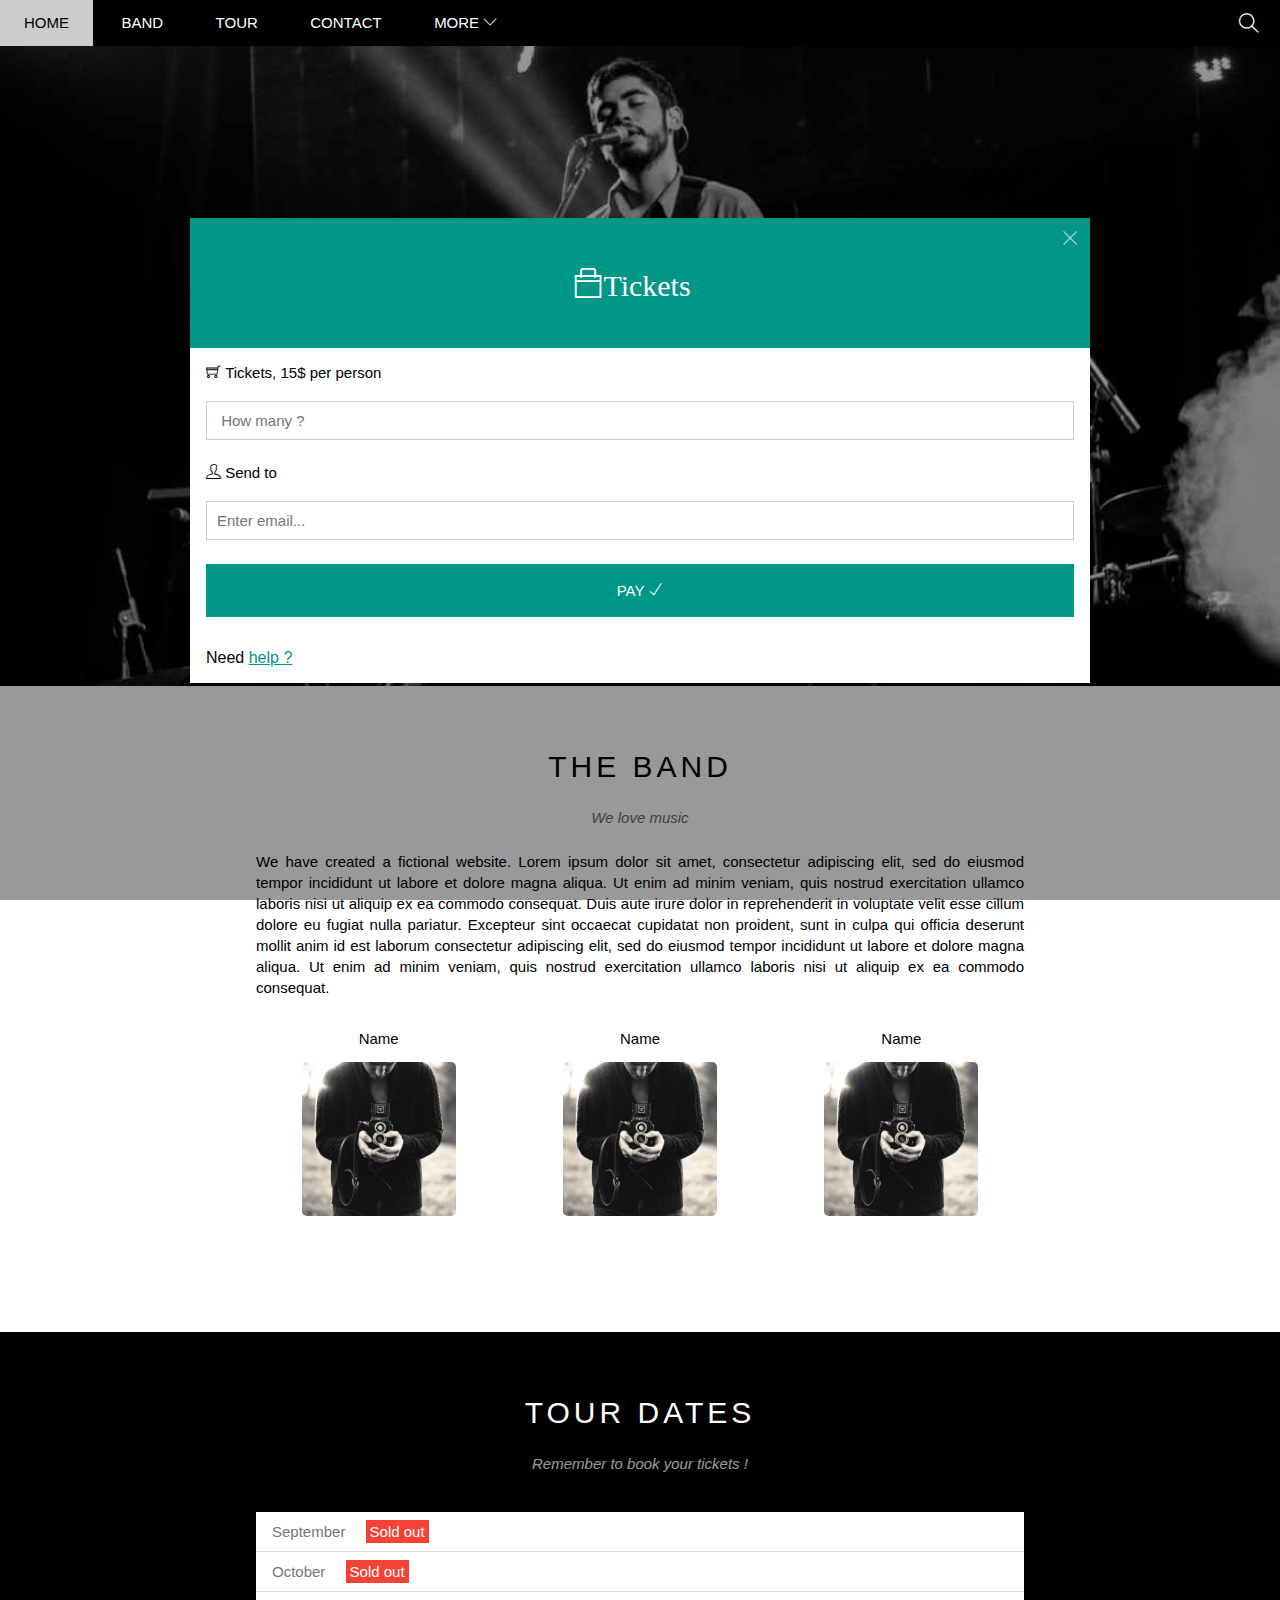
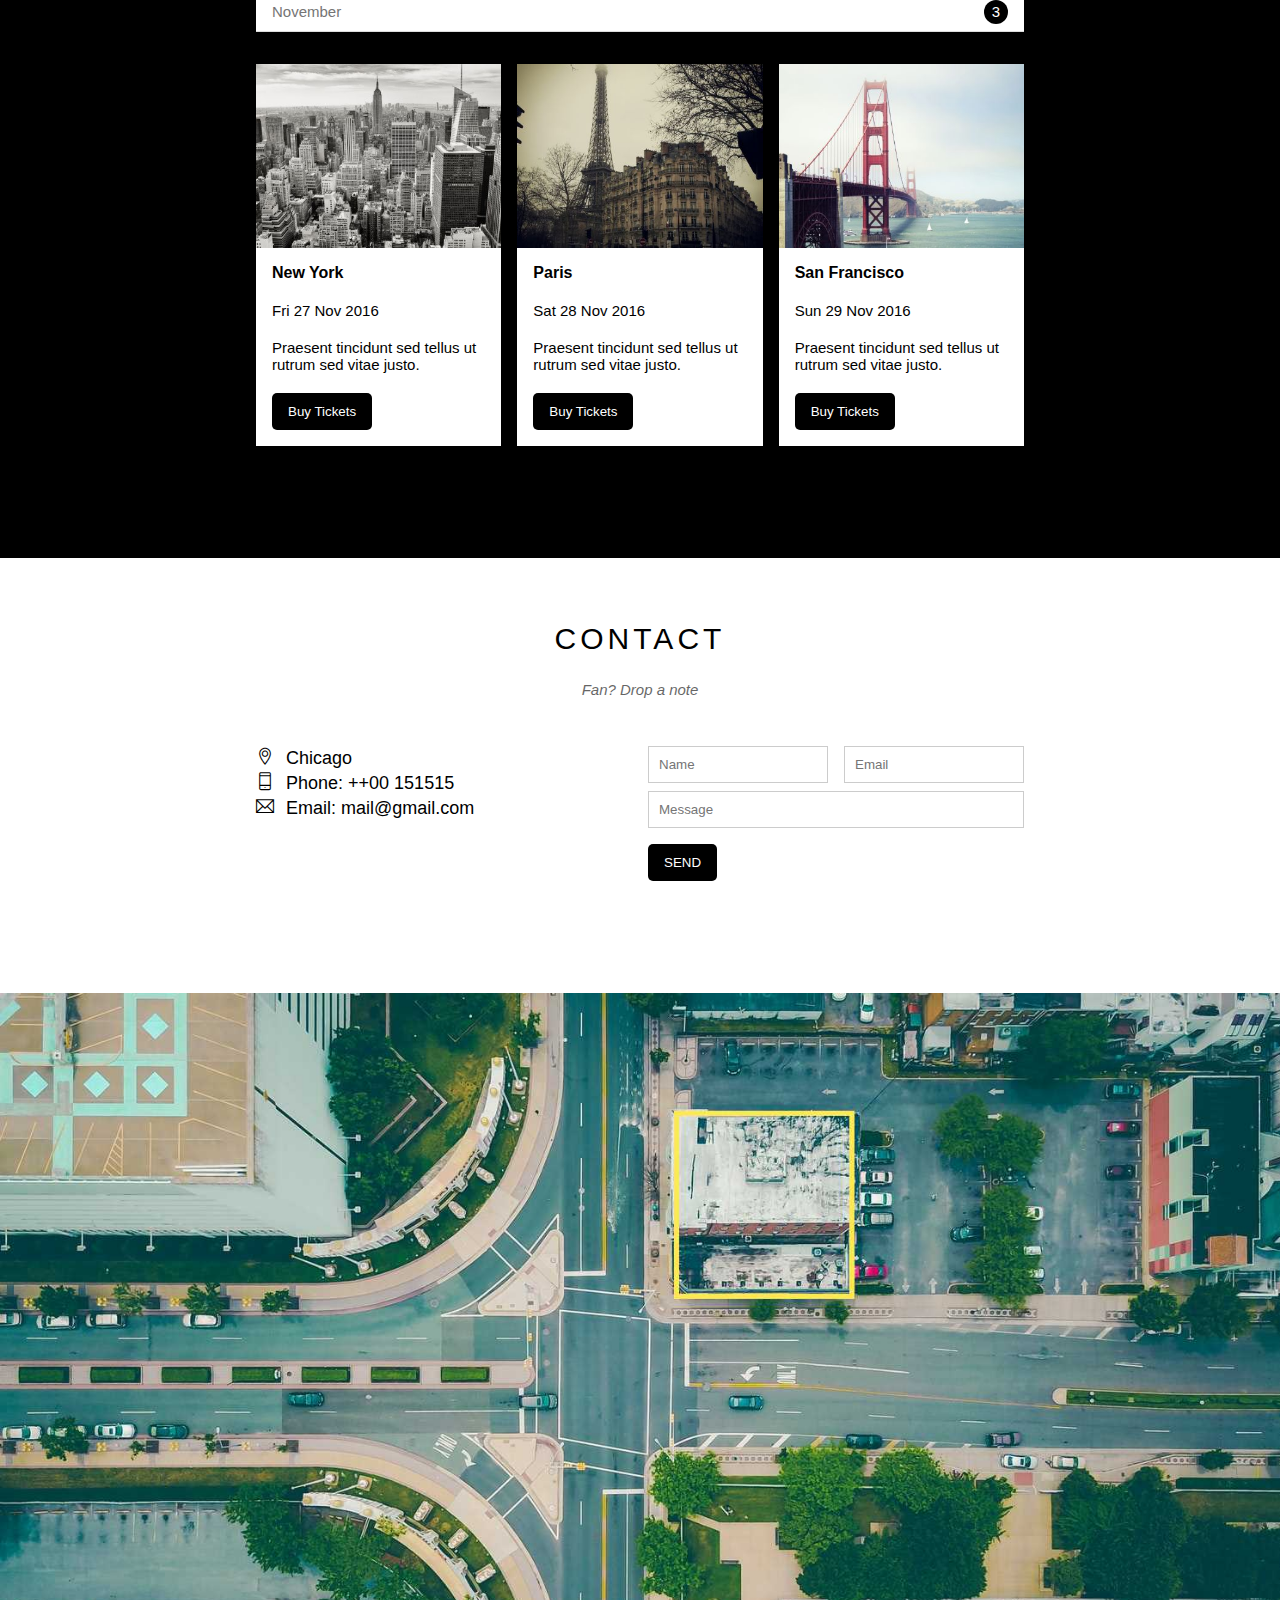
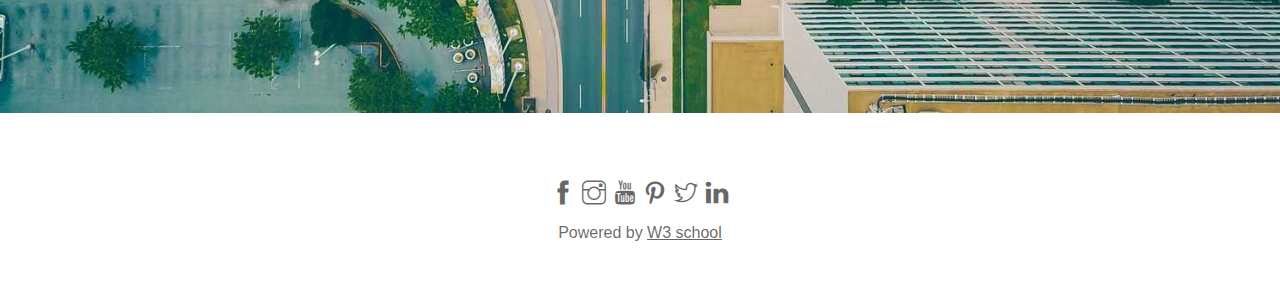
<file: index.html>
<!DOCTYPE html>
<html lang="en">
    <head>
        <meta charset="UTF-8" />
        <meta name="viewport" content="width=device-width, initial-scale=1.0" />
        <title>The Band</title>
        <link rel="icon" href="./assets/img/favicon.png" type="image/x-icon" />
        <link rel="stylesheet" href="./assets/css/style.css" />
        <link rel="stylesheet" href="./assets/css/responsive.css" />
        <link rel="stylesheet" href="./assets/themify-icons/themify-icons.css" />
    </head>

    <body>
        <div id="main">
            <!-- Header > nav(Subnav),search (i)  -->
            <div id="header">
                <!--div navigation  -->
                <ul id="nav">
                    <li><a href="#">Home</a></li>
                    <li><a href="#band">Band</a></li>
                    <li><a href="#tour">Tour</a></li>
                    <li><a href="#contact">Contact</a></li>
                    <li>
                        <a href="#"> More <i class="nav-arrow-down ti-angle-down"></i> </a>
                        <ul class="Subnav">
                            <li><a href="#">Merchandise</a></li>
                            <li><a href="#">Extras</a></li>
                            <li><a href="#">Media</a></li>
                        </ul>
                    </li>
                </ul>

                <!--div icon search  -->
                <div class="search-btn">
                    <i class="search-icon ti-search"></i>
                </div>
                <!-- mobile btn  -->
                <div class="mobile-menu-btn">
                    <i class="menu-icon ti-menu"></i>
                </div>
            </div>

            <!-- Slider  -->
            <div id="slider">
                <div class="text-content">
                    <h2 class="text-heading">Chicago</h2>
                    <div class="text-description">Thank you, Chicago - A night we won't forget</div>
                </div>
            </div>

            <!-- Content  -->
            <div id="content">
                <!-- content > content-section , tour-section , contact-section -->
                <!-- content-section > h2,p,p, member-list(clear both) > 3*member-item > img,p  -->
                <!-- Band-section  -->
                <div id="band" class="content-section">
                    <h2 class="section-heading">THE BAND</h2>
                    <p class="section-sub-heading">We love music</p>
                    <p class="about-text">
                        We have created a fictional website. Lorem ipsum dolor sit amet, consectetur adipiscing elit,
                        sed do eiusmod tempor incididunt ut labore et dolore magna aliqua. Ut enim ad minim veniam, quis
                        nostrud exercitation ullamco laboris nisi ut aliquip ex ea commodo consequat. Duis aute irure
                        dolor in reprehenderit in voluptate velit esse cillum dolore eu fugiat nulla pariatur. Excepteur
                        sint occaecat cupidatat non proident, sunt in culpa qui officia deserunt mollit anim id est
                        laborum consectetur adipiscing elit, sed do eiusmod tempor incididunt ut labore et dolore magna
                        aliqua. Ut enim ad minim veniam, quis nostrud exercitation ullamco laboris nisi ut aliquip ex ea
                        commodo consequat.
                    </p>
                    <div class="row member-list clear">
                        <div class="col col-third text-center s-col-full">
                            <p class="member-name">Name</p>
                            <img src="./assets/img/member/bandmember.jpg" alt="member" class="member-image" />
                        </div>
                        <div class="col col-third text-center s-col-full">
                            <p class="member-name">Name</p>
                            <img src="./assets/img/member/bandmember.jpg" alt="member" class="member-image" />
                        </div>
                        <div class="col col-third text-center s-col-full">
                            <p class="member-name">Name</p>
                            <img src="./assets/img/member/bandmember.jpg" alt="member" class="member-image" />
                        </div>
                    </div>
                </div>

                <!-- Tour-section  -->
                <div id="tour" class="tour-section">
                    <!-- tour-section> content-section> h2,p,ul,[places-list[col-third[img,[place-body(h3,p,p,a)]]] -->
                    <!-- ticket  -->
                    <div class="content-section">
                        <h2 class="section-heading text-white">TOUR DATES</h2>
                        <p class="section-sub-heading text-white">Remember to book your tickets !</p>
                        <ul class="tickets-list">
                            <li>September <span class="sold-out">Sold out</span></li>
                            <li>October <span class="sold-out">Sold out</span></li>
                            <li>November <span class="quantity">3</span></li>
                        </ul>
                        <!-- places  -->
                        <div class="row places-list clear">
                            <div class="col-third s-col-full mt-16 col">
                                <img src="./assets/img/places/newyork.jpg" alt="NewYork" class="place-image" />
                                <!-- info-place  -->
                                <div class="place-body">
                                    <h3 class="place-heading">New York</h3>
                                    <p class="place-time">Fri 27 Nov 2016</p>
                                    <p class="place-des">Praesent tincidunt sed tellus ut rutrum sed vitae justo.</p>
                                    <button class="btn js-buy-ticket">Buy Tickets</button>
                                </div>
                            </div>

                            <div class="col-third s-col-full mt-16 col">
                                <img src="./assets/img/places/paris.jpg" alt="Paris" class="place-image" />
                                <!-- info-place  -->
                                <div class="place-body">
                                    <h3 class="place-heading">Paris</h3>
                                    <p class="place-time">Sat 28 Nov 2016</p>
                                    <p class="place-des">Praesent tincidunt sed tellus ut rutrum sed vitae justo.</p>
                                    <button class="btn js-buy-ticket">Buy Tickets</button>
                                </div>
                            </div>

                            <div class="col-third s-col-full mt-16 col">
                                <img src="./assets/img/places/sanfran.jpg" alt="SanFran" class="place-image" />
                                <!-- info-place  -->
                                <div class="place-body">
                                    <h3 class="place-heading">San Francisco</h3>
                                    <p class="place-time">Sun 29 Nov 2016</p>
                                    <p class="place-des">Praesent tincidunt sed tellus ut rutrum sed vitae justo.</p>
                                    <button class="btn js-buy-ticket">Buy Tickets</button>
                                </div>
                            </div>
                        </div>
                        <!-- end member-list  -->
                    </div>
                    <!-- end content-section-tour  -->
                </div>

                <!-- Contact-section  -->
                <div id="contact" class="content-section">
                    <h2 class="section-heading">CONTACT</h2>
                    <p class="section-sub-heading">Fan? Drop a note</p>

                    <div class="row contact-content">
                        <!-- cot trai  -->
                        <div class="col col-half s-col-full contact-info">
                            <p><i class="ti-location-pin"></i>Chicago</p>
                            <p><i class="ti-mobile"></i>Phone: ++00 151515</p>
                            <p><i class="ti-email"></i>Email: mail@gmail.com</p>
                        </div>
                        <!-- cot phai  -->
                        <div class="col col-half s-col-full contact-form">
                            <form action="">
                                <div class="row">
                                    <div class="col col-half s-col-full">
                                        <input
                                            type="text"
                                            name=""
                                            placeholder="Name"
                                            required=""
                                            class="form-control"
                                        />
                                    </div>
                                    <div class="col col-half s-col-full s-mt-8">
                                        <input
                                            type="email"
                                            name=""
                                            placeholder="Email"
                                            required=""
                                            class="form-control"
                                        />
                                    </div>
                                </div>
                                <div class="row mt-8">
                                    <div class="col col-full">
                                        <input
                                            type="text"
                                            name=""
                                            placeholder="Message"
                                            required=""
                                            class="form-control"
                                        />
                                    </div>
                                </div>
                                <input class="btn mt-16 s-full-width" type="submit" value="SEND" />
                            </form>
                        </div>
                    </div>
                </div>

                <div class="map-section">
                    <img src="./assets/img/Map/map.jpg" alt="Map" />
                </div>
            </div>

            <!-- Footer  -->
            <div id="footer">
                <div class="social-list">
                    <a href=""><i class="ti-facebook"></i></a>
                    <a href=""><i class="ti-instagram"></i></a>
                    <a href=""><i class="ti-youtube"></i></a>
                    <a href=""><i class="ti-pinterest"></i></a>
                    <a href=""><i class="ti-twitter"></i></a>
                    <a href=""><i class="ti-linkedin"></i></a>
                </div>
                <p class="copy-right">Powered by <a href="">W3 school</a></p>
            </div>
        </div>

        <!-- modal -->
        <!-- modal > modal-container> modal-close , modal-header, modal-body (2*label,input,button) ,modal-footer -->
        <div class="modal js-modal open">
            <div class="modal-container js-modal-container">
                <!-- close icon  -->
                <div class="modal-close js-modal-close">
                    <i class="ti-close"></i>
                </div>
                <!-- header modal   -->
                <header class="modal-header">
                    <i class="modal-heading-icon ti-bag">Tickets</i>
                </header>
                <!-- body modal  -->
                <div class="modal-body">
                    <label for="ticket-quantity" class="modal-label">
                        <i class="ti-shopping-cart"></i>
                        Tickets, 15$ per person
                    </label>
                    <input id="ticket-quantity" type="text" class="modal-input" placeholder=" How many ?" />
                    <label for="ticket-email" class="modal-label">
                        <i class="ti-user"></i>
                        Send to
                    </label>
                    <input id="ticket-email" type="text" class="modal-input" placeholder="Enter email..." />
                    <button id="pay-btn">Pay <i class="ti-check"></i></button>
                </div>
                <!-- footer modal  -->
                <footer class="modal-footer">
                    <p class="modal-help">Need <a href="">help ?</a></p>
                </footer>
            </div>
        </div>
        <!-- logic javascript  -->
        <script src="./assets/main.js"></script>
    </body>
</html>
</file>
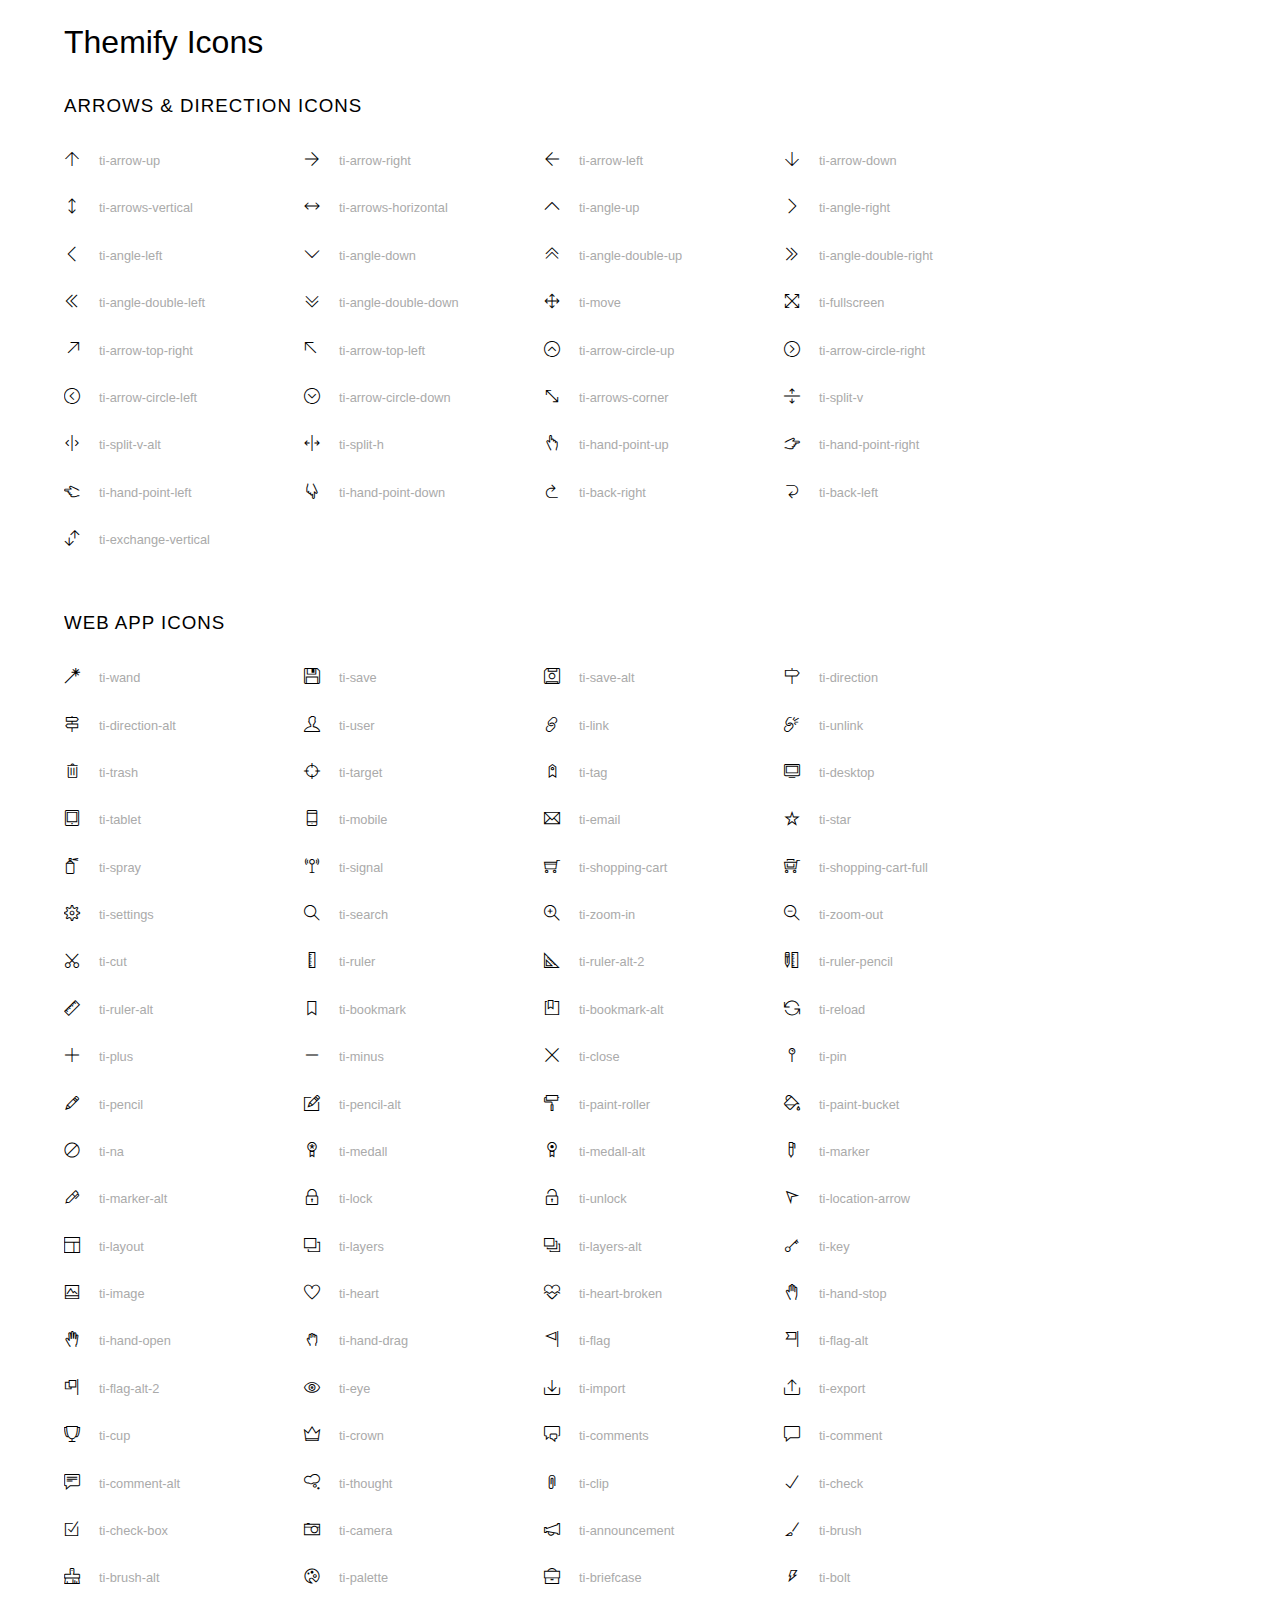
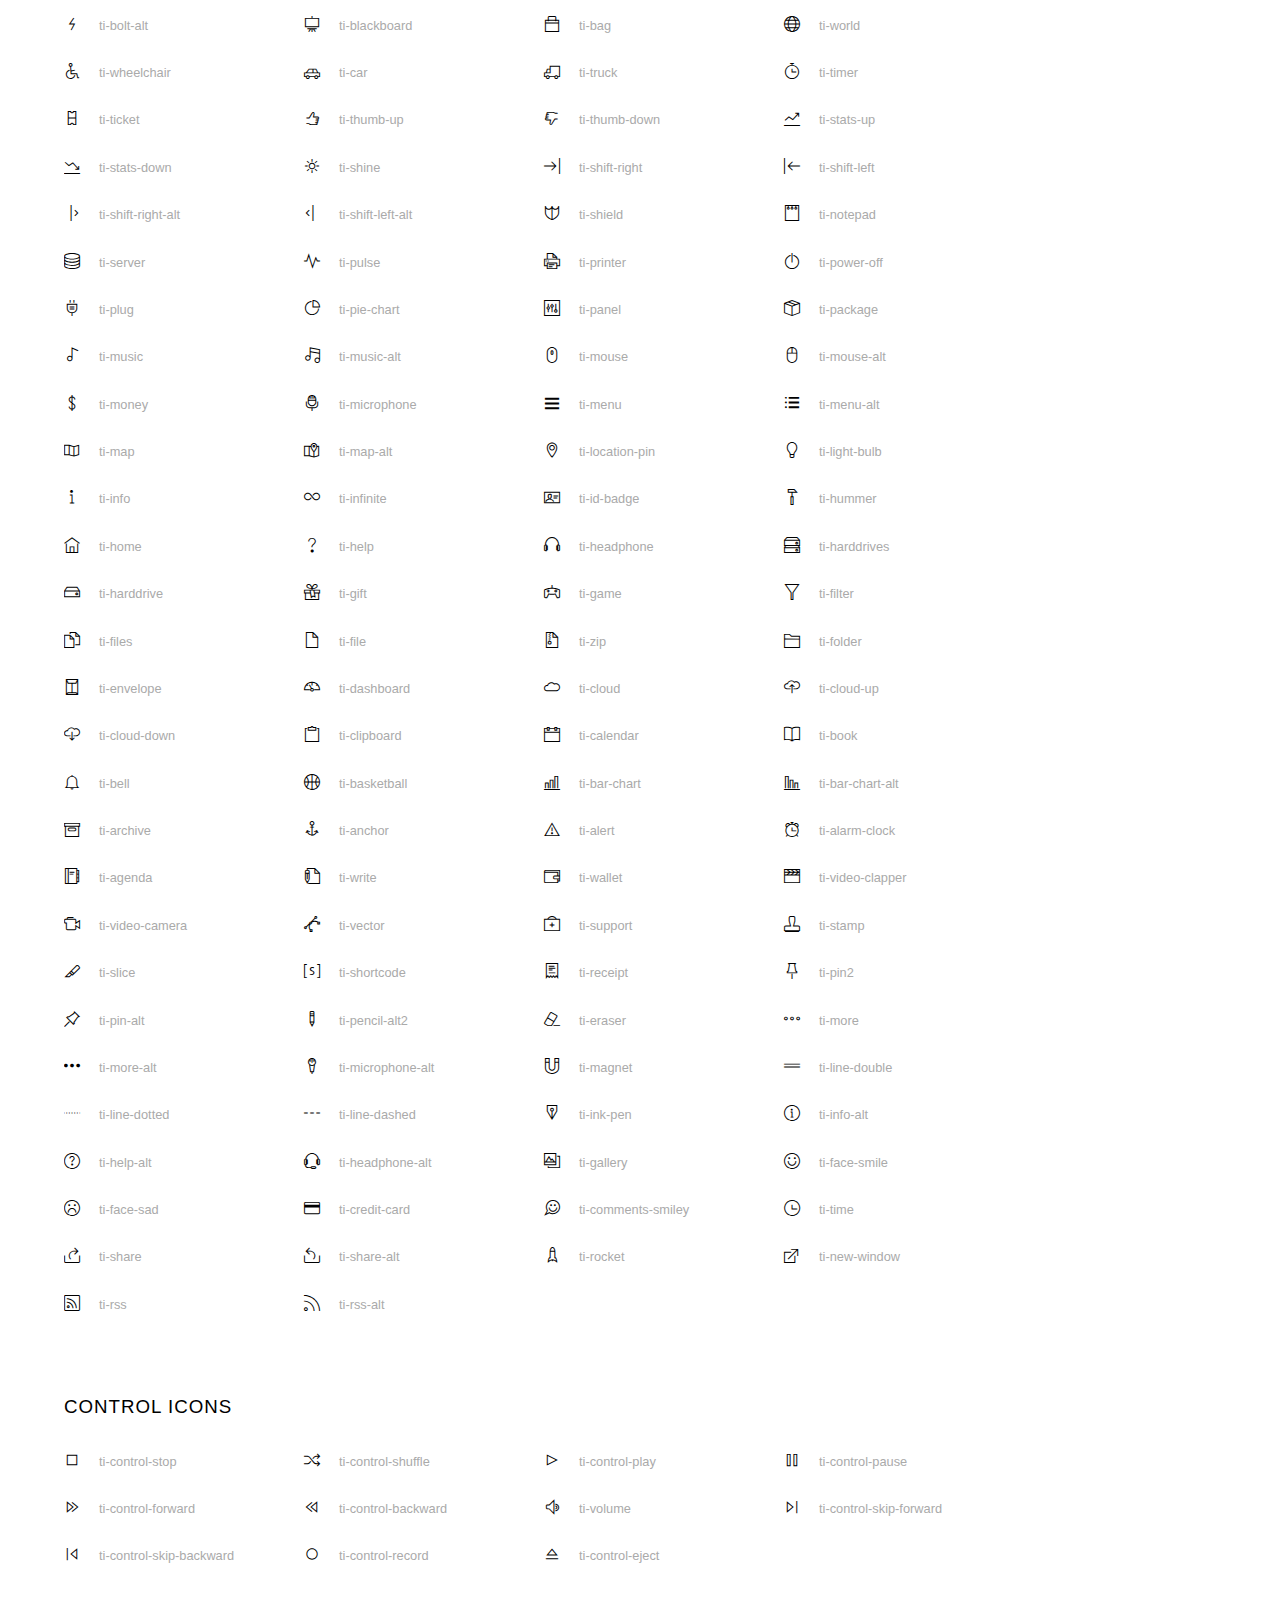
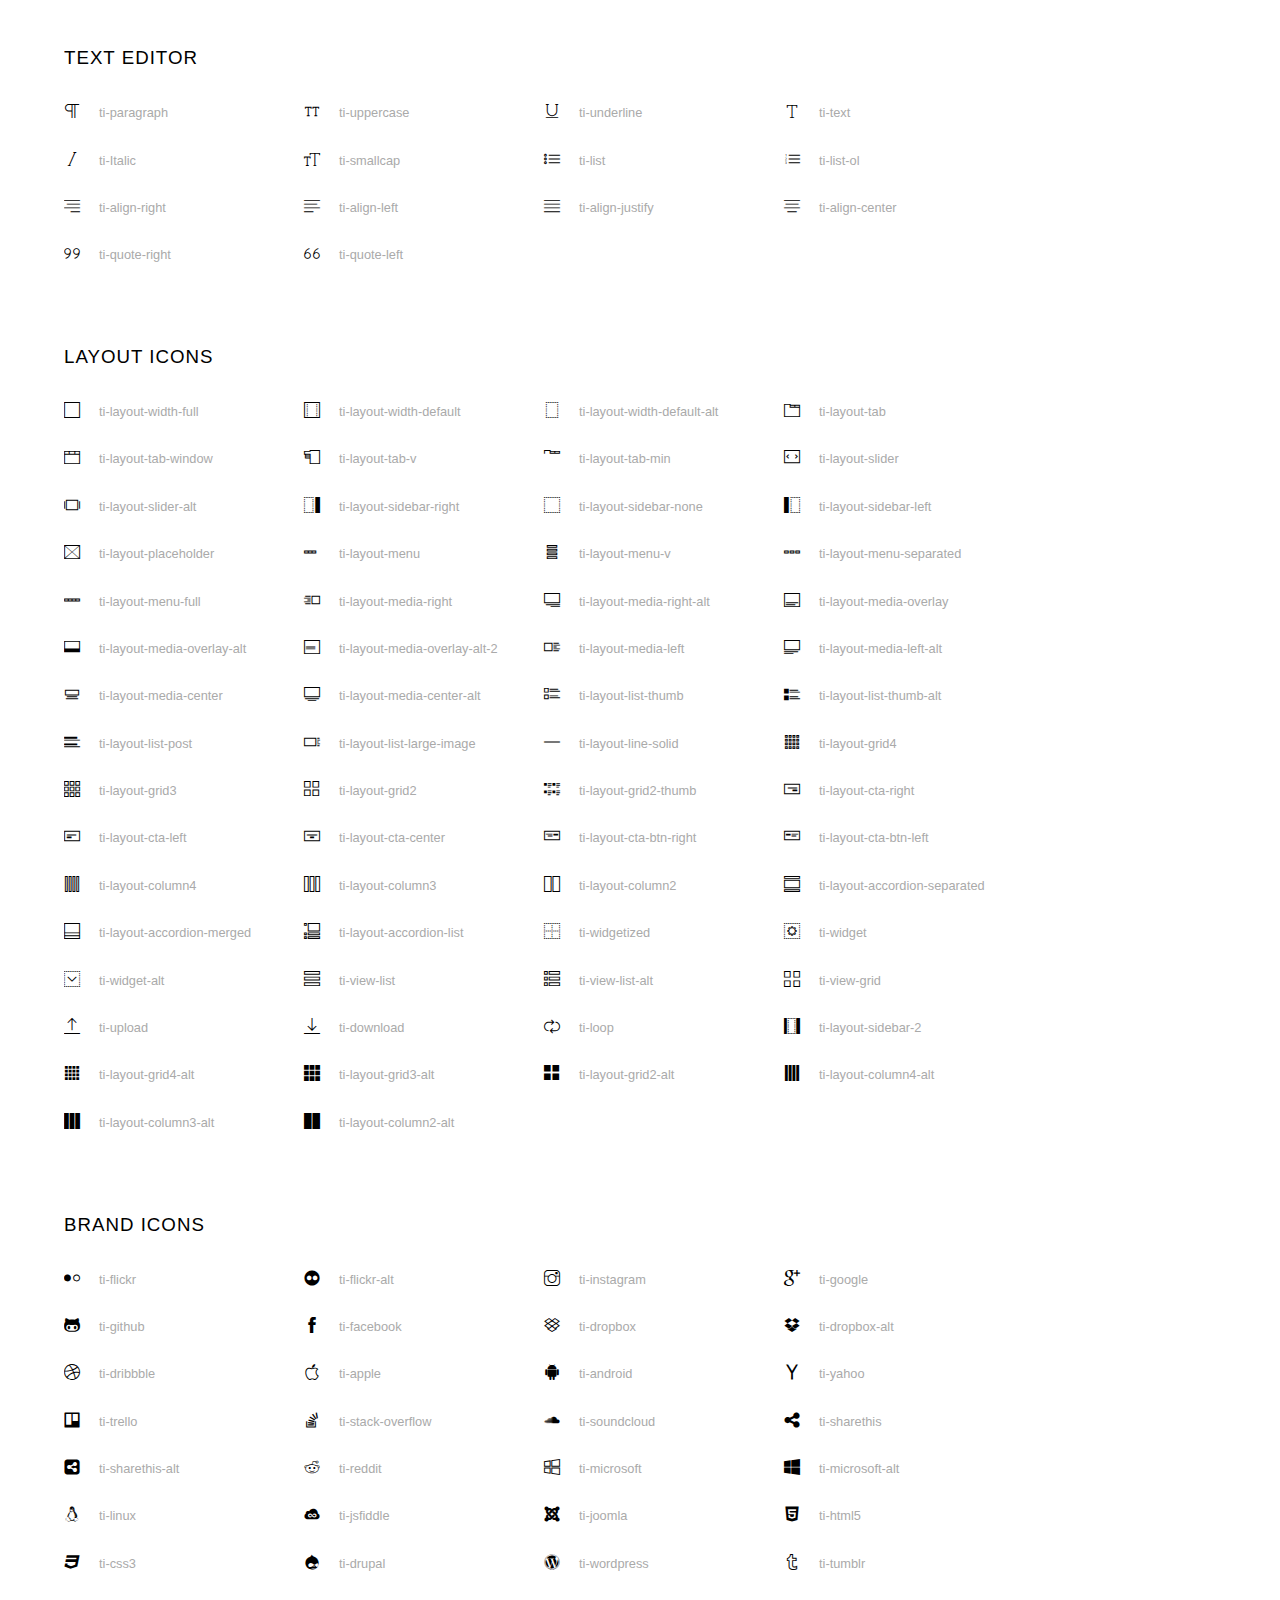
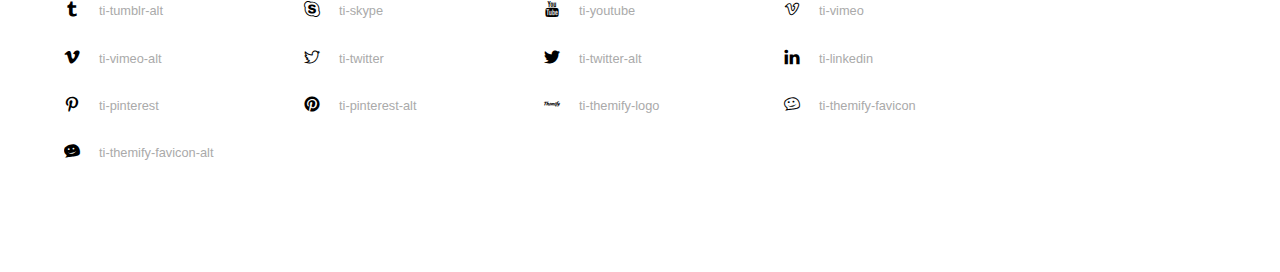
<file: assets/themify-icons/index.html>
<!doctype html>
<html>
<head>
	<meta charset="utf-8">
	<title>Themify Icon Font</title>
	<meta name="viewport" content="width=device-width">
	<link rel="stylesheet" href="demo-files/demo.css">
	<link rel="stylesheet" href="themify-icons.css">
	<!--[if lt IE 8]><!-->
	<link rel="stylesheet" href="ie7/ie7.css">
	<!--<![endif]-->
</head>
<body>
	<h1>Themify Icons</h1>

	<div class="icon-section">

		<div class="icon-section">
			<h3>Arrows &amp; Direction Icons </h3>

			<div class="icon-container">
				<span class="ti-arrow-up"></span><span class="icon-name"> ti-arrow-up</span>
			</div>
			<div class="icon-container">
				<span class="ti-arrow-right"></span><span class="icon-name"> ti-arrow-right</span>
			</div>
			<div class="icon-container">
				<span class="ti-arrow-left"></span><span class="icon-name"> ti-arrow-left</span>
			</div>
			<div class="icon-container">
				<span class="ti-arrow-down"></span><span class="icon-name"> ti-arrow-down</span>
			</div>
			<div class="icon-container">
				<span class="ti-arrows-vertical"></span><span class="icon-name"> ti-arrows-vertical</span>
			</div>
			<div class="icon-container">
				<span class="ti-arrows-horizontal"></span><span class="icon-name"> ti-arrows-horizontal</span>
			</div>
			<div class="icon-container">
				<span class="ti-angle-up"></span><span class="icon-name"> ti-angle-up</span>
			</div>
			<div class="icon-container">
				<span class="ti-angle-right"></span><span class="icon-name"> ti-angle-right</span>
			</div>
			<div class="icon-container">
				<span class="ti-angle-left"></span><span class="icon-name"> ti-angle-left</span>
			</div>
			<div class="icon-container">
				<span class="ti-angle-down"></span><span class="icon-name"> ti-angle-down</span>
			</div>	
			<div class="icon-container">
				<span class="ti-angle-double-up"></span><span class="icon-name"> ti-angle-double-up</span>
			</div>
			<div class="icon-container">
				<span class="ti-angle-double-right"></span><span class="icon-name"> ti-angle-double-right</span>
			</div>
			<div class="icon-container">
				<span class="ti-angle-double-left"></span><span class="icon-name"> ti-angle-double-left</span>
			</div>
			<div class="icon-container">
				<span class="ti-angle-double-down"></span><span class="icon-name"> ti-angle-double-down</span>
			</div>					
			<div class="icon-container">
				<span class="ti-move"></span><span class="icon-name"> ti-move</span>
			</div>
			<div class="icon-container">
				<span class="ti-fullscreen"></span><span class="icon-name"> ti-fullscreen</span>
			</div>
			<div class="icon-container">
				<span class="ti-arrow-top-right"></span><span class="icon-name"> ti-arrow-top-right</span>
			</div>
			<div class="icon-container">
				<span class="ti-arrow-top-left"></span><span class="icon-name"> ti-arrow-top-left</span>
			</div>
			<div class="icon-container">
				<span class="ti-arrow-circle-up"></span><span class="icon-name"> ti-arrow-circle-up</span>
			</div>
			<div class="icon-container">
				<span class="ti-arrow-circle-right"></span><span class="icon-name"> ti-arrow-circle-right</span>
			</div>
			<div class="icon-container">
				<span class="ti-arrow-circle-left"></span><span class="icon-name"> ti-arrow-circle-left</span>
			</div>
			<div class="icon-container">
				<span class="ti-arrow-circle-down"></span><span class="icon-name"> ti-arrow-circle-down</span>
			</div>
			<div class="icon-container">
				<span class="ti-arrows-corner"></span><span class="icon-name"> ti-arrows-corner</span>
			</div>
			<div class="icon-container">
				<span class="ti-split-v"></span><span class="icon-name"> ti-split-v</span>
			</div>

			<div class="icon-container">
				<span class="ti-split-v-alt"></span><span class="icon-name"> ti-split-v-alt</span>
			</div>
			<div class="icon-container">
				<span class="ti-split-h"></span><span class="icon-name"> ti-split-h</span>
			</div>
			<div class="icon-container">
				<span class="ti-hand-point-up"></span><span class="icon-name"> ti-hand-point-up</span>
			</div>
			<div class="icon-container">
				<span class="ti-hand-point-right"></span><span class="icon-name"> ti-hand-point-right</span>
			</div>
			<div class="icon-container">
				<span class="ti-hand-point-left"></span><span class="icon-name"> ti-hand-point-left</span>
			</div>
			<div class="icon-container">
				<span class="ti-hand-point-down"></span><span class="icon-name"> ti-hand-point-down</span>
			</div>
			<div class="icon-container">
				<span class="ti-back-right"></span><span class="icon-name"> ti-back-right</span>
			</div>
			<div class="icon-container">
				<span class="ti-back-left"></span><span class="icon-name"> ti-back-left</span>
			</div>
			<div class="icon-container">
				<span class="ti-exchange-vertical"></span><span class="icon-name"> ti-exchange-vertical</span>
			</div>

		</div> <!-- Arrows Icons -->



		<h3>Web App Icons</h3>
		
		<div class="icon-section">

			<div class="icon-container">
				<span class="ti-wand"></span><span class="icon-name"> ti-wand</span>
			</div>
			<div class="icon-container">
				<span class="ti-save"></span><span class="icon-name"> ti-save</span>
			</div>
			<div class="icon-container">
				<span class="ti-save-alt"></span><span class="icon-name"> ti-save-alt</span>
			</div>

			<div class="icon-container">
				<span class="ti-direction"></span><span class="icon-name"> ti-direction</span>
			</div>
			<div class="icon-container">
				<span class="ti-direction-alt"></span><span class="icon-name"> ti-direction-alt</span>
			</div>
			<div class="icon-container">
				<span class="ti-user"></span><span class="icon-name"> ti-user</span>
			</div>
			<div class="icon-container">
				<span class="ti-link"></span><span class="icon-name"> ti-link</span>
			</div>
			<div class="icon-container">
				<span class="ti-unlink"></span><span class="icon-name"> ti-unlink</span>
			</div>
			<div class="icon-container">
				<span class="ti-trash"></span><span class="icon-name"> ti-trash</span>
			</div>
			<div class="icon-container">
				<span class="ti-target"></span><span class="icon-name"> ti-target</span>
			</div>
			<div class="icon-container">
				<span class="ti-tag"></span><span class="icon-name"> ti-tag</span>
			</div>
			<div class="icon-container">
				<span class="ti-desktop"></span><span class="icon-name"> ti-desktop</span>
			</div>
			<div class="icon-container">
				<span class="ti-tablet"></span><span class="icon-name"> ti-tablet</span>
			</div>
			<div class="icon-container">
				<span class="ti-mobile"></span><span class="icon-name"> ti-mobile</span>
			</div>
			<div class="icon-container">
				<span class="ti-email"></span><span class="icon-name"> ti-email</span>
			</div>	
			<div class="icon-container">
				<span class="ti-star"></span><span class="icon-name"> ti-star</span>
			</div>
			<div class="icon-container">
				<span class="ti-spray"></span><span class="icon-name"> ti-spray</span>
			</div>
			<div class="icon-container">
				<span class="ti-signal"></span><span class="icon-name"> ti-signal</span>
			</div>
			<div class="icon-container">
				<span class="ti-shopping-cart"></span><span class="icon-name"> ti-shopping-cart</span>
			</div>
			<div class="icon-container">
				<span class="ti-shopping-cart-full"></span><span class="icon-name"> ti-shopping-cart-full</span>
			</div>
			<div class="icon-container">
				<span class="ti-settings"></span><span class="icon-name"> ti-settings</span>
			</div>
			<div class="icon-container">
				<span class="ti-search"></span><span class="icon-name"> ti-search</span>
			</div>
			<div class="icon-container">
				<span class="ti-zoom-in"></span><span class="icon-name"> ti-zoom-in</span>
			</div>
			<div class="icon-container">
				<span class="ti-zoom-out"></span><span class="icon-name"> ti-zoom-out</span>
			</div>
			<div class="icon-container">
				<span class="ti-cut"></span><span class="icon-name"> ti-cut</span>
			</div>
			<div class="icon-container">
				<span class="ti-ruler"></span><span class="icon-name"> ti-ruler</span>
			</div>
			<div class="icon-container">
				<span class="ti-ruler-alt-2"></span><span class="icon-name"> ti-ruler-alt-2</span>
			</div>			
			<div class="icon-container">
				<span class="ti-ruler-pencil"></span><span class="icon-name"> ti-ruler-pencil</span>
			</div>
			<div class="icon-container">
				<span class="ti-ruler-alt"></span><span class="icon-name"> ti-ruler-alt</span>
			</div>
			<div class="icon-container">
				<span class="ti-bookmark"></span><span class="icon-name"> ti-bookmark</span>
			</div>
			<div class="icon-container">
				<span class="ti-bookmark-alt"></span><span class="icon-name"> ti-bookmark-alt</span>
			</div>
			<div class="icon-container">
				<span class="ti-reload"></span><span class="icon-name"> ti-reload</span>
			</div>
			<div class="icon-container">
				<span class="ti-plus"></span><span class="icon-name"> ti-plus</span>
			</div>
			<div class="icon-container">
				<span class="ti-minus"></span><span class="icon-name"> ti-minus</span>
			</div>
			<div class="icon-container">
				<span class="ti-close"></span><span class="icon-name"> ti-close</span>
			</div>			
			<div class="icon-container">
				<span class="ti-pin"></span><span class="icon-name"> ti-pin</span>
			</div>
			<div class="icon-container">
				<span class="ti-pencil"></span><span class="icon-name"> ti-pencil</span>
			</div>
					
		  	<div class="icon-container">
				<span class="ti-pencil-alt"></span><span class="icon-name"> ti-pencil-alt</span>
			</div>
			<div class="icon-container">
				<span class="ti-paint-roller"></span><span class="icon-name"> ti-paint-roller</span>
			</div>
			<div class="icon-container">
				<span class="ti-paint-bucket"></span><span class="icon-name"> ti-paint-bucket</span>
			</div>
			<div class="icon-container">
				<span class="ti-na"></span><span class="icon-name"> ti-na</span>
			</div>
			<div class="icon-container">
				<span class="ti-medall"></span><span class="icon-name"> ti-medall</span>
			</div>
			<div class="icon-container">
				<span class="ti-medall-alt"></span><span class="icon-name"> ti-medall-alt</span>
			</div>
			<div class="icon-container">
				<span class="ti-marker"></span><span class="icon-name"> ti-marker</span>
			</div>
			<div class="icon-container">
				<span class="ti-marker-alt"></span><span class="icon-name"> ti-marker-alt</span>
			</div>

			<div class="icon-container">
				<span class="ti-lock"></span><span class="icon-name"> ti-lock</span>
			</div>
			<div class="icon-container">
				<span class="ti-unlock"></span><span class="icon-name"> ti-unlock</span>
			</div>
			<div class="icon-container">
				<span class="ti-location-arrow"></span><span class="icon-name"> ti-location-arrow</span>
			</div>
			<div class="icon-container">
				<span class="ti-layout"></span><span class="icon-name"> ti-layout</span>
			</div>
			<div class="icon-container">
				<span class="ti-layers"></span><span class="icon-name"> ti-layers</span>
			</div>
			<div class="icon-container">
				<span class="ti-layers-alt"></span><span class="icon-name"> ti-layers-alt</span>
			</div>
			<div class="icon-container">
				<span class="ti-key"></span><span class="icon-name"> ti-key</span>
			</div>
			<div class="icon-container">
				<span class="ti-image"></span><span class="icon-name"> ti-image</span>
			</div>
			<div class="icon-container">
				<span class="ti-heart"></span><span class="icon-name"> ti-heart</span>
			</div>
			<div class="icon-container">
				<span class="ti-heart-broken"></span><span class="icon-name"> ti-heart-broken</span>
			</div>
			<div class="icon-container">
				<span class="ti-hand-stop"></span><span class="icon-name"> ti-hand-stop</span>
			</div>
			<div class="icon-container">
				<span class="ti-hand-open"></span><span class="icon-name"> ti-hand-open</span>
			</div>
			<div class="icon-container">
				<span class="ti-hand-drag"></span><span class="icon-name"> ti-hand-drag</span>
			</div>
			<div class="icon-container">
				<span class="ti-flag"></span><span class="icon-name"> ti-flag</span>
			</div>
			<div class="icon-container">
				<span class="ti-flag-alt"></span><span class="icon-name"> ti-flag-alt</span>
			</div>
			<div class="icon-container">
				<span class="ti-flag-alt-2"></span><span class="icon-name"> ti-flag-alt-2</span>
			</div>
			<div class="icon-container">
				<span class="ti-eye"></span><span class="icon-name"> ti-eye</span>
			</div>
			<div class="icon-container">
				<span class="ti-import"></span><span class="icon-name"> ti-import</span>
			</div>			
			<div class="icon-container">
				<span class="ti-export"></span><span class="icon-name"> ti-export</span>
			</div>
			<div class="icon-container">
				<span class="ti-cup"></span><span class="icon-name"> ti-cup</span>
			</div>
			<div class="icon-container">
				<span class="ti-crown"></span><span class="icon-name"> ti-crown</span>
			</div>
			<div class="icon-container">
				<span class="ti-comments"></span><span class="icon-name"> ti-comments</span>
			</div>
			<div class="icon-container">
				<span class="ti-comment"></span><span class="icon-name"> ti-comment</span>
			</div>
			<div class="icon-container">
				<span class="ti-comment-alt"></span><span class="icon-name"> ti-comment-alt</span>
			</div>
			<div class="icon-container">
				<span class="ti-thought"></span><span class="icon-name"> ti-thought</span>
			</div>			
			<div class="icon-container">
				<span class="ti-clip"></span><span class="icon-name"> ti-clip</span>
			</div>

			<div class="icon-container">
				<span class="ti-check"></span><span class="icon-name"> ti-check</span>
			</div>
			<div class="icon-container">
				<span class="ti-check-box"></span><span class="icon-name"> ti-check-box</span>
			</div>
			<div class="icon-container">
				<span class="ti-camera"></span><span class="icon-name"> ti-camera</span>
			</div>
			<div class="icon-container">
				<span class="ti-announcement"></span><span class="icon-name"> ti-announcement</span>
			</div>
			<div class="icon-container">
				<span class="ti-brush"></span><span class="icon-name"> ti-brush</span>
			</div>
			<div class="icon-container">
				<span class="ti-brush-alt"></span><span class="icon-name"> ti-brush-alt</span>
			</div>
			<div class="icon-container">
				<span class="ti-palette"></span><span class="icon-name"> ti-palette</span>
			</div>			
			<div class="icon-container">
				<span class="ti-briefcase"></span><span class="icon-name"> ti-briefcase</span>
			</div>
			<div class="icon-container">
				<span class="ti-bolt"></span><span class="icon-name"> ti-bolt</span>
			</div>
			<div class="icon-container">
				<span class="ti-bolt-alt"></span><span class="icon-name"> ti-bolt-alt</span>
			</div>
			<div class="icon-container">
				<span class="ti-blackboard"></span><span class="icon-name"> ti-blackboard</span>
			</div>
			<div class="icon-container">
				<span class="ti-bag"></span><span class="icon-name"> ti-bag</span>
			</div>
			<div class="icon-container">
				<span class="ti-world"></span><span class="icon-name"> ti-world</span>
			</div>
			<div class="icon-container">
				<span class="ti-wheelchair"></span><span class="icon-name"> ti-wheelchair</span>
			</div>
			<div class="icon-container">
				<span class="ti-car"></span><span class="icon-name"> ti-car</span>
			</div>
			<div class="icon-container">
				<span class="ti-truck"></span><span class="icon-name"> ti-truck</span>
			</div>
			<div class="icon-container">
				<span class="ti-timer"></span><span class="icon-name"> ti-timer</span>
			</div>
			<div class="icon-container">
				<span class="ti-ticket"></span><span class="icon-name"> ti-ticket</span>
			</div>
			<div class="icon-container">
				<span class="ti-thumb-up"></span><span class="icon-name"> ti-thumb-up</span>
			</div>
			<div class="icon-container">
				<span class="ti-thumb-down"></span><span class="icon-name"> ti-thumb-down</span>
			</div>

			<div class="icon-container">
				<span class="ti-stats-up"></span><span class="icon-name"> ti-stats-up</span>
			</div>
			<div class="icon-container">
				<span class="ti-stats-down"></span><span class="icon-name"> ti-stats-down</span>
			</div>
			<div class="icon-container">
				<span class="ti-shine"></span><span class="icon-name"> ti-shine</span>
			</div>
			<div class="icon-container">
				<span class="ti-shift-right"></span><span class="icon-name"> ti-shift-right</span>
			</div>
			<div class="icon-container">
				<span class="ti-shift-left"></span><span class="icon-name"> ti-shift-left</span>
			</div>

			<div class="icon-container">
				<span class="ti-shift-right-alt"></span><span class="icon-name"> ti-shift-right-alt</span>
			</div>
			<div class="icon-container">
				<span class="ti-shift-left-alt"></span><span class="icon-name"> ti-shift-left-alt</span>
			</div>
			<div class="icon-container">
				<span class="ti-shield"></span><span class="icon-name"> ti-shield</span>
			</div>
			<div class="icon-container">
				<span class="ti-notepad"></span><span class="icon-name"> ti-notepad</span>
			</div>
			<div class="icon-container">
				<span class="ti-server"></span><span class="icon-name"> ti-server</span>
			</div>

			<div class="icon-container">
				<span class="ti-pulse"></span><span class="icon-name"> ti-pulse</span>
			</div>
			<div class="icon-container">
				<span class="ti-printer"></span><span class="icon-name"> ti-printer</span>
			</div>
			<div class="icon-container">
				<span class="ti-power-off"></span><span class="icon-name"> ti-power-off</span>
			</div>
			<div class="icon-container">
				<span class="ti-plug"></span><span class="icon-name"> ti-plug</span>
			</div>
			<div class="icon-container">
				<span class="ti-pie-chart"></span><span class="icon-name"> ti-pie-chart</span>
			</div>

			<div class="icon-container">
				<span class="ti-panel"></span><span class="icon-name"> ti-panel</span>
			</div>
			<div class="icon-container">
				<span class="ti-package"></span><span class="icon-name"> ti-package</span>
			</div>
			<div class="icon-container">
				<span class="ti-music"></span><span class="icon-name"> ti-music</span>
			</div>
			<div class="icon-container">
				<span class="ti-music-alt"></span><span class="icon-name"> ti-music-alt</span>
			</div>
			<div class="icon-container">
				<span class="ti-mouse"></span><span class="icon-name"> ti-mouse</span>
			</div>
			<div class="icon-container">
				<span class="ti-mouse-alt"></span><span class="icon-name"> ti-mouse-alt</span>
			</div>
			<div class="icon-container">
				<span class="ti-money"></span><span class="icon-name"> ti-money</span>
			</div>
			<div class="icon-container">
				<span class="ti-microphone"></span><span class="icon-name"> ti-microphone</span>
			</div>
			<div class="icon-container">
				<span class="ti-menu"></span><span class="icon-name"> ti-menu</span>
			</div>
			<div class="icon-container">
				<span class="ti-menu-alt"></span><span class="icon-name"> ti-menu-alt</span>
			</div>
			<div class="icon-container">
				<span class="ti-map"></span><span class="icon-name"> ti-map</span>
			</div>
			<div class="icon-container">
				<span class="ti-map-alt"></span><span class="icon-name"> ti-map-alt</span>
			</div>

			<div class="icon-container">
				<span class="ti-location-pin"></span><span class="icon-name"> ti-location-pin</span>
			</div>

			<div class="icon-container">
				<span class="ti-light-bulb"></span><span class="icon-name"> ti-light-bulb</span>
			</div>
			<div class="icon-container">
				<span class="ti-info"></span><span class="icon-name"> ti-info</span>
			</div>
			<div class="icon-container">
				<span class="ti-infinite"></span><span class="icon-name"> ti-infinite</span>
			</div>
			<div class="icon-container">
				<span class="ti-id-badge"></span><span class="icon-name"> ti-id-badge</span>
			</div>
			<div class="icon-container">
				<span class="ti-hummer"></span><span class="icon-name"> ti-hummer</span>
			</div>
			<div class="icon-container">
				<span class="ti-home"></span><span class="icon-name"> ti-home</span>
			</div>
			<div class="icon-container">
				<span class="ti-help"></span><span class="icon-name"> ti-help</span>
			</div>
			<div class="icon-container">
				<span class="ti-headphone"></span><span class="icon-name"> ti-headphone</span>
			</div>
			<div class="icon-container">
				<span class="ti-harddrives"></span><span class="icon-name"> ti-harddrives</span>
			</div>
			<div class="icon-container">
				<span class="ti-harddrive"></span><span class="icon-name"> ti-harddrive</span>
			</div>
			<div class="icon-container">
				<span class="ti-gift"></span><span class="icon-name"> ti-gift</span>
			</div>
			<div class="icon-container">
				<span class="ti-game"></span><span class="icon-name"> ti-game</span>
			</div>
			<div class="icon-container">
				<span class="ti-filter"></span><span class="icon-name"> ti-filter</span>
			</div>
			<div class="icon-container">
				<span class="ti-files"></span><span class="icon-name"> ti-files</span>
			</div>
			<div class="icon-container">
				<span class="ti-file"></span><span class="icon-name"> ti-file</span>
			</div>
			<div class="icon-container">
				<span class="ti-zip"></span><span class="icon-name"> ti-zip</span>
			</div>
			<div class="icon-container">
				<span class="ti-folder"></span><span class="icon-name"> ti-folder</span>
			</div>			
			<div class="icon-container">
				<span class="ti-envelope"></span><span class="icon-name"> ti-envelope</span>
			</div>


			<div class="icon-container">
				<span class="ti-dashboard"></span><span class="icon-name"> ti-dashboard</span>
			</div>
			<div class="icon-container">
				<span class="ti-cloud"></span><span class="icon-name"> ti-cloud</span>
			</div>
			<div class="icon-container">
				<span class="ti-cloud-up"></span><span class="icon-name"> ti-cloud-up</span>
			</div>
			<div class="icon-container">
				<span class="ti-cloud-down"></span><span class="icon-name"> ti-cloud-down</span>
			</div>
			<div class="icon-container">
				<span class="ti-clipboard"></span><span class="icon-name"> ti-clipboard</span>
			</div>
			<div class="icon-container">
				<span class="ti-calendar"></span><span class="icon-name"> ti-calendar</span>
			</div>
			<div class="icon-container">
				<span class="ti-book"></span><span class="icon-name"> ti-book</span>
			</div>
			<div class="icon-container">
				<span class="ti-bell"></span><span class="icon-name"> ti-bell</span>
			</div>
			<div class="icon-container">
				<span class="ti-basketball"></span><span class="icon-name"> ti-basketball</span>
			</div>
			<div class="icon-container">
				<span class="ti-bar-chart"></span><span class="icon-name"> ti-bar-chart</span>
			</div>
			<div class="icon-container">
				<span class="ti-bar-chart-alt"></span><span class="icon-name"> ti-bar-chart-alt</span>
			</div>


			<div class="icon-container">
				<span class="ti-archive"></span><span class="icon-name"> ti-archive</span>
			</div>
			<div class="icon-container">
				<span class="ti-anchor"></span><span class="icon-name"> ti-anchor</span>
			</div>

			<div class="icon-container">
				<span class="ti-alert"></span><span class="icon-name"> ti-alert</span>
			</div>
			<div class="icon-container">
				<span class="ti-alarm-clock"></span><span class="icon-name"> ti-alarm-clock</span>
			</div>
			<div class="icon-container">
				<span class="ti-agenda"></span><span class="icon-name"> ti-agenda</span>
			</div>
			<div class="icon-container">
				<span class="ti-write"></span><span class="icon-name"> ti-write</span>
			</div>

			<div class="icon-container">
				<span class="ti-wallet"></span><span class="icon-name"> ti-wallet</span>
			</div>
			<div class="icon-container">
				<span class="ti-video-clapper"></span><span class="icon-name"> ti-video-clapper</span>
			</div>
			<div class="icon-container">
				<span class="ti-video-camera"></span><span class="icon-name"> ti-video-camera</span>
			</div>
			<div class="icon-container">
				<span class="ti-vector"></span><span class="icon-name"> ti-vector</span>
			</div>

			<div class="icon-container">
				<span class="ti-support"></span><span class="icon-name"> ti-support</span>
			</div>
			<div class="icon-container">
				<span class="ti-stamp"></span><span class="icon-name"> ti-stamp</span>
			</div>
			<div class="icon-container">
				<span class="ti-slice"></span><span class="icon-name"> ti-slice</span>
			</div>
			<div class="icon-container">
				<span class="ti-shortcode"></span><span class="icon-name"> ti-shortcode</span>
			</div>
			<div class="icon-container">
				<span class="ti-receipt"></span><span class="icon-name"> ti-receipt</span>
			</div>
			<div class="icon-container">
				<span class="ti-pin2"></span><span class="icon-name"> ti-pin2</span>
			</div>
			<div class="icon-container">
				<span class="ti-pin-alt"></span><span class="icon-name"> ti-pin-alt</span>
			</div>
			<div class="icon-container">
				<span class="ti-pencil-alt2"></span><span class="icon-name"> ti-pencil-alt2</span>
			</div>
			<div class="icon-container">
				<span class="ti-eraser"></span><span class="icon-name"> ti-eraser</span>
			</div>			
			<div class="icon-container">
				<span class="ti-more"></span><span class="icon-name"> ti-more</span>
			</div>
			<div class="icon-container">
				<span class="ti-more-alt"></span><span class="icon-name"> ti-more-alt</span>
			</div>
			<div class="icon-container">
				<span class="ti-microphone-alt"></span><span class="icon-name"> ti-microphone-alt</span>
			</div>
			<div class="icon-container">
				<span class="ti-magnet"></span><span class="icon-name"> ti-magnet</span>
			</div>
			<div class="icon-container">
				<span class="ti-line-double"></span><span class="icon-name"> ti-line-double</span>
			</div>
			<div class="icon-container">
				<span class="ti-line-dotted"></span><span class="icon-name"> ti-line-dotted</span>
			</div>
			<div class="icon-container">
				<span class="ti-line-dashed"></span><span class="icon-name"> ti-line-dashed</span>
			</div>

			<div class="icon-container">
				<span class="ti-ink-pen"></span><span class="icon-name"> ti-ink-pen</span>
			</div>
			<div class="icon-container">
				<span class="ti-info-alt"></span><span class="icon-name"> ti-info-alt</span>
			</div>
			<div class="icon-container">
				<span class="ti-help-alt"></span><span class="icon-name"> ti-help-alt</span>
			</div>
			<div class="icon-container">
				<span class="ti-headphone-alt"></span><span class="icon-name"> ti-headphone-alt</span>
			</div>

			<div class="icon-container">
				<span class="ti-gallery"></span><span class="icon-name"> ti-gallery</span>
			</div>
			<div class="icon-container">
				<span class="ti-face-smile"></span><span class="icon-name"> ti-face-smile</span>
			</div>
			<div class="icon-container">
				<span class="ti-face-sad"></span><span class="icon-name"> ti-face-sad</span>
			</div>
			<div class="icon-container">
				<span class="ti-credit-card"></span><span class="icon-name"> ti-credit-card</span>
			</div>
			<div class="icon-container">
				<span class="ti-comments-smiley"></span><span class="icon-name"> ti-comments-smiley</span>
			</div>
			<div class="icon-container">
				<span class="ti-time"></span><span class="icon-name"> ti-time</span>
			</div>
			<div class="icon-container">
				<span class="ti-share"></span><span class="icon-name"> ti-share</span>
			</div>
			<div class="icon-container">
				<span class="ti-share-alt"></span><span class="icon-name"> ti-share-alt</span>
			</div>
			<div class="icon-container">
				<span class="ti-rocket"></span><span class="icon-name"> ti-rocket</span>
			</div>

			<div class="icon-container">
				<span class="ti-new-window"></span><span class="icon-name"> ti-new-window</span>
			</div>

			<div class="icon-container">
				<span class="ti-rss"></span><span class="icon-name"> ti-rss</span>
			</div>

			<div class="icon-container">
				<span class="ti-rss-alt"></span><span class="icon-name"> ti-rss-alt</span>
			</div>
			
		</div><!-- Web App Icons -->


		<div class="icon-section">
			<h3>Control Icons</h3>
			<div class="icon-container">
				<span class="ti-control-stop"></span><span class="icon-name"> ti-control-stop</span>
			</div>
			<div class="icon-container">
				<span class="ti-control-shuffle"></span><span class="icon-name"> ti-control-shuffle</span>
			</div>
			<div class="icon-container">
				<span class="ti-control-play"></span><span class="icon-name"> ti-control-play</span>
			</div>
			<div class="icon-container">
				<span class="ti-control-pause"></span><span class="icon-name"> ti-control-pause</span>
			</div>
			<div class="icon-container">
				<span class="ti-control-forward"></span><span class="icon-name"> ti-control-forward</span>
			</div>
			<div class="icon-container">
				<span class="ti-control-backward"></span><span class="icon-name"> ti-control-backward</span>
			</div>	
			<div class="icon-container">
				<span class="ti-volume"></span><span class="icon-name"> ti-volume</span>
			</div>
			<div class="icon-container">
				<span class="ti-control-skip-forward"></span><span class="icon-name"> ti-control-skip-forward</span>
			</div>
			<div class="icon-container">
				<span class="ti-control-skip-backward"></span><span class="icon-name"> ti-control-skip-backward</span>
			</div>
			<div class="icon-container">
				<span class="ti-control-record"></span><span class="icon-name"> ti-control-record</span>
			</div>
			<div class="icon-container">
				<span class="ti-control-eject"></span><span class="icon-name"> ti-control-eject</span>
			</div>			
		</div> <!-- Control Icons -->


		<div class="icon-section">
			<h3>Text Editor</h3>

			<div class="icon-container">
				<span class="ti-paragraph"></span><span class="icon-name"> ti-paragraph</span>
			</div>
			<div class="icon-container">
				<span class="ti-uppercase"></span><span class="icon-name"> ti-uppercase</span>
			</div>

			<div class="icon-container">
				<span class="ti-underline"></span><span class="icon-name"> ti-underline</span>
			</div>
			<div class="icon-container">
				<span class="ti-text"></span><span class="icon-name"> ti-text</span>
			</div>
			<div class="icon-container">
				<span class="ti-Italic"></span><span class="icon-name"> ti-Italic</span>
			</div>
			<div class="icon-container">
				<span class="ti-smallcap"></span><span class="icon-name"> ti-smallcap</span>
			</div>
			<div class="icon-container">
				<span class="ti-list"></span><span class="icon-name"> ti-list</span>
			</div>
			<div class="icon-container">
				<span class="ti-list-ol"></span><span class="icon-name"> ti-list-ol</span>
			</div>
			<div class="icon-container">
				<span class="ti-align-right"></span><span class="icon-name"> ti-align-right</span>
			</div>
			<div class="icon-container">
				<span class="ti-align-left"></span><span class="icon-name"> ti-align-left</span>
			</div>
			<div class="icon-container">
				<span class="ti-align-justify"></span><span class="icon-name"> ti-align-justify</span>
			</div>
			<div class="icon-container">
				<span class="ti-align-center"></span><span class="icon-name"> ti-align-center</span>
			</div>
			<div class="icon-container">
				<span class="ti-quote-right"></span><span class="icon-name"> ti-quote-right</span>
			</div>
			<div class="icon-container">
				<span class="ti-quote-left"></span><span class="icon-name"> ti-quote-left</span>
			</div>

		</div> <!-- Text Editor -->



		<div class="icon-section">
			<h3>Layout Icons</h3>
			<div class="icon-container">
				<span class="ti-layout-width-full"></span><span class="icon-name"> ti-layout-width-full</span>
			</div>
			<div class="icon-container">
				<span class="ti-layout-width-default"></span><span class="icon-name"> ti-layout-width-default</span>
			</div>
			<div class="icon-container">
				<span class="ti-layout-width-default-alt"></span><span class="icon-name"> ti-layout-width-default-alt</span>
			</div>
			<div class="icon-container">
				<span class="ti-layout-tab"></span><span class="icon-name"> ti-layout-tab</span>
			</div>
			<div class="icon-container">
				<span class="ti-layout-tab-window"></span><span class="icon-name"> ti-layout-tab-window</span>
			</div>
			<div class="icon-container">
				<span class="ti-layout-tab-v"></span><span class="icon-name"> ti-layout-tab-v</span>
			</div>
			<div class="icon-container">
				<span class="ti-layout-tab-min"></span><span class="icon-name"> ti-layout-tab-min</span>
			</div>
			<div class="icon-container">
				<span class="ti-layout-slider"></span><span class="icon-name"> ti-layout-slider</span>
			</div>
			<div class="icon-container">
				<span class="ti-layout-slider-alt"></span><span class="icon-name"> ti-layout-slider-alt</span>
			</div>
			<div class="icon-container">
				<span class="ti-layout-sidebar-right"></span><span class="icon-name"> ti-layout-sidebar-right</span>
			</div>
			<div class="icon-container">
				<span class="ti-layout-sidebar-none"></span><span class="icon-name"> ti-layout-sidebar-none</span>
			</div>
			<div class="icon-container">
				<span class="ti-layout-sidebar-left"></span><span class="icon-name"> ti-layout-sidebar-left</span>
			</div>
			<div class="icon-container">
				<span class="ti-layout-placeholder"></span><span class="icon-name"> ti-layout-placeholder</span>
			</div>
			<div class="icon-container">
				<span class="ti-layout-menu"></span><span class="icon-name"> ti-layout-menu</span>
			</div>
			<div class="icon-container">
				<span class="ti-layout-menu-v"></span><span class="icon-name"> ti-layout-menu-v</span>
			</div>
			<div class="icon-container">
				<span class="ti-layout-menu-separated"></span><span class="icon-name"> ti-layout-menu-separated</span>
			</div>
			<div class="icon-container">
				<span class="ti-layout-menu-full"></span><span class="icon-name"> ti-layout-menu-full</span>
			</div>
			<div class="icon-container">
				<span class="ti-layout-media-right"></span><span class="icon-name"> ti-layout-media-right</span>
			</div>
			<div class="icon-container">
				<span class="ti-layout-media-right-alt"></span><span class="icon-name"> ti-layout-media-right-alt</span>
			</div>
			<div class="icon-container">
				<span class="ti-layout-media-overlay"></span><span class="icon-name"> ti-layout-media-overlay</span>
			</div>
			<div class="icon-container">
				<span class="ti-layout-media-overlay-alt"></span><span class="icon-name"> ti-layout-media-overlay-alt</span>
			</div>
			<div class="icon-container">
				<span class="ti-layout-media-overlay-alt-2"></span><span class="icon-name"> ti-layout-media-overlay-alt-2</span>
			</div>
			<div class="icon-container">
				<span class="ti-layout-media-left"></span><span class="icon-name"> ti-layout-media-left</span>
			</div>
			<div class="icon-container">
				<span class="ti-layout-media-left-alt"></span><span class="icon-name"> ti-layout-media-left-alt</span>
			</div>
			<div class="icon-container">
				<span class="ti-layout-media-center"></span><span class="icon-name"> ti-layout-media-center</span>
			</div>
			<div class="icon-container">
				<span class="ti-layout-media-center-alt"></span><span class="icon-name"> ti-layout-media-center-alt</span>
			</div>
			<div class="icon-container">
				<span class="ti-layout-list-thumb"></span><span class="icon-name"> ti-layout-list-thumb</span>
			</div>
			<div class="icon-container">
				<span class="ti-layout-list-thumb-alt"></span><span class="icon-name"> ti-layout-list-thumb-alt</span>
			</div>
			<div class="icon-container">
				<span class="ti-layout-list-post"></span><span class="icon-name"> ti-layout-list-post</span>
			</div>
			<div class="icon-container">
				<span class="ti-layout-list-large-image"></span><span class="icon-name"> ti-layout-list-large-image</span>
			</div>
			<div class="icon-container">
				<span class="ti-layout-line-solid"></span><span class="icon-name"> ti-layout-line-solid</span>
			</div>
			<div class="icon-container">
				<span class="ti-layout-grid4"></span><span class="icon-name"> ti-layout-grid4</span>
			</div>
			<div class="icon-container">
				<span class="ti-layout-grid3"></span><span class="icon-name"> ti-layout-grid3</span>
			</div>
			<div class="icon-container">
				<span class="ti-layout-grid2"></span><span class="icon-name"> ti-layout-grid2</span>
			</div>
			<div class="icon-container">
				<span class="ti-layout-grid2-thumb"></span><span class="icon-name"> ti-layout-grid2-thumb</span>
			</div>
			<div class="icon-container">
				<span class="ti-layout-cta-right"></span><span class="icon-name"> ti-layout-cta-right</span>
			</div>
			<div class="icon-container">
				<span class="ti-layout-cta-left"></span><span class="icon-name"> ti-layout-cta-left</span>
			</div>
			<div class="icon-container">
				<span class="ti-layout-cta-center"></span><span class="icon-name"> ti-layout-cta-center</span>
			</div>
			<div class="icon-container">
				<span class="ti-layout-cta-btn-right"></span><span class="icon-name"> ti-layout-cta-btn-right</span>
			</div>
			<div class="icon-container">
				<span class="ti-layout-cta-btn-left"></span><span class="icon-name"> ti-layout-cta-btn-left</span>
			</div>
			<div class="icon-container">
				<span class="ti-layout-column4"></span><span class="icon-name"> ti-layout-column4</span>
			</div>
			<div class="icon-container">
				<span class="ti-layout-column3"></span><span class="icon-name"> ti-layout-column3</span>
			</div>
			<div class="icon-container">
				<span class="ti-layout-column2"></span><span class="icon-name"> ti-layout-column2</span>
			</div>
			<div class="icon-container">
				<span class="ti-layout-accordion-separated"></span><span class="icon-name"> ti-layout-accordion-separated</span>
			</div>
			<div class="icon-container">
				<span class="ti-layout-accordion-merged"></span><span class="icon-name"> ti-layout-accordion-merged</span>
			</div>
			<div class="icon-container">
				<span class="ti-layout-accordion-list"></span><span class="icon-name"> ti-layout-accordion-list</span>
			</div>
			<div class="icon-container">
				<span class="ti-widgetized"></span><span class="icon-name"> ti-widgetized</span>
			</div>
			<div class="icon-container">
				<span class="ti-widget"></span><span class="icon-name"> ti-widget</span>
			</div>
			<div class="icon-container">
				<span class="ti-widget-alt"></span><span class="icon-name"> ti-widget-alt</span>
			</div>
			<div class="icon-container">
				<span class="ti-view-list"></span><span class="icon-name"> ti-view-list</span>
			</div>
			<div class="icon-container">
				<span class="ti-view-list-alt"></span><span class="icon-name"> ti-view-list-alt</span>
			</div>
			<div class="icon-container">
				<span class="ti-view-grid"></span><span class="icon-name"> ti-view-grid</span>
			</div>
			<div class="icon-container">
				<span class="ti-upload"></span><span class="icon-name"> ti-upload</span>
			</div>
			<div class="icon-container">
				<span class="ti-download"></span><span class="icon-name"> ti-download</span>
			</div>	
			<div class="icon-container">
				<span class="ti-loop"></span><span class="icon-name"> ti-loop</span>
			</div>
			<div class="icon-container">
				<span class="ti-layout-sidebar-2"></span><span class="icon-name"> ti-layout-sidebar-2</span>
			</div>
			<div class="icon-container">
				<span class="ti-layout-grid4-alt"></span><span class="icon-name"> ti-layout-grid4-alt</span>
			</div>
			<div class="icon-container">
				<span class="ti-layout-grid3-alt"></span><span class="icon-name"> ti-layout-grid3-alt</span>
			</div>
			<div class="icon-container">
				<span class="ti-layout-grid2-alt"></span><span class="icon-name"> ti-layout-grid2-alt</span>
			</div>
			<div class="icon-container">
				<span class="ti-layout-column4-alt"></span><span class="icon-name"> ti-layout-column4-alt</span>
			</div>
			<div class="icon-container">
				<span class="ti-layout-column3-alt"></span><span class="icon-name"> ti-layout-column3-alt</span>
			</div>
			<div class="icon-container">
				<span class="ti-layout-column2-alt"></span><span class="icon-name"> ti-layout-column2-alt</span>
			</div>		


		</div> <!-- Layout Icons -->


		<div class="icon-section">
			<h3>Brand Icons</h3>

			<div class="icon-container">
				<span class="ti-flickr"></span><span class="icon-name"> ti-flickr</span>
			</div>
			<div class="icon-container">
				<span class="ti-flickr-alt"></span><span class="icon-name"> ti-flickr-alt</span>
			</div>			
			<div class="icon-container">
				<span class="ti-instagram"></span><span class="icon-name"> ti-instagram</span>
			</div>
			<div class="icon-container">
				<span class="ti-google"></span><span class="icon-name"> ti-google</span>
			</div>
			<div class="icon-container">
				<span class="ti-github"></span><span class="icon-name"> ti-github</span>
			</div>

			<div class="icon-container">
				<span class="ti-facebook"></span><span class="icon-name"> ti-facebook</span>
			</div>
			<div class="icon-container">
				<span class="ti-dropbox"></span><span class="icon-name"> ti-dropbox</span>
			</div>
			<div class="icon-container">
				<span class="ti-dropbox-alt"></span><span class="icon-name"> ti-dropbox-alt</span>
			</div>
			<div class="icon-container">
				<span class="ti-dribbble"></span><span class="icon-name"> ti-dribbble</span>
			</div>
			<div class="icon-container">
				<span class="ti-apple"></span><span class="icon-name"> ti-apple</span>
			</div>
			<div class="icon-container">
				<span class="ti-android"></span><span class="icon-name"> ti-android</span>
			</div>
			<div class="icon-container">
				<span class="ti-yahoo"></span><span class="icon-name"> ti-yahoo</span>
			</div>
			<div class="icon-container">
				<span class="ti-trello"></span><span class="icon-name"> ti-trello</span>
			</div>
			<div class="icon-container">
				<span class="ti-stack-overflow"></span><span class="icon-name"> ti-stack-overflow</span>
			</div>
			<div class="icon-container">
				<span class="ti-soundcloud"></span><span class="icon-name"> ti-soundcloud</span>
			</div>
			<div class="icon-container">
				<span class="ti-sharethis"></span><span class="icon-name"> ti-sharethis</span>
			</div>
			<div class="icon-container">
				<span class="ti-sharethis-alt"></span><span class="icon-name"> ti-sharethis-alt</span>
			</div>
			<div class="icon-container">
				<span class="ti-reddit"></span><span class="icon-name"> ti-reddit</span>
			</div>

			<div class="icon-container">
				<span class="ti-microsoft"></span><span class="icon-name"> ti-microsoft</span>
			</div>
			<div class="icon-container">
				<span class="ti-microsoft-alt"></span><span class="icon-name"> ti-microsoft-alt</span>
			</div>
			<div class="icon-container">
				<span class="ti-linux"></span><span class="icon-name"> ti-linux</span>
			</div>
			<div class="icon-container">
				<span class="ti-jsfiddle"></span><span class="icon-name"> ti-jsfiddle</span>
			</div>
			<div class="icon-container">
				<span class="ti-joomla"></span><span class="icon-name"> ti-joomla</span>
			</div>
			<div class="icon-container">
				<span class="ti-html5"></span><span class="icon-name"> ti-html5</span>
			</div>
			<div class="icon-container">
				<span class="ti-css3"></span><span class="icon-name"> ti-css3</span>
			</div>	
			<div class="icon-container">
				<span class="ti-drupal"></span><span class="icon-name"> ti-drupal</span>
			</div>
			<div class="icon-container">
				<span class="ti-wordpress"></span><span class="icon-name"> ti-wordpress</span>
			</div>		
			<div class="icon-container">
				<span class="ti-tumblr"></span><span class="icon-name"> ti-tumblr</span>
			</div>
			<div class="icon-container">
				<span class="ti-tumblr-alt"></span><span class="icon-name"> ti-tumblr-alt</span>
			</div>
			<div class="icon-container">
				<span class="ti-skype"></span><span class="icon-name"> ti-skype</span>
			</div>
			<div class="icon-container">
				<span class="ti-youtube"></span><span class="icon-name"> ti-youtube</span>
			</div>
			<div class="icon-container">
				<span class="ti-vimeo"></span><span class="icon-name"> ti-vimeo</span>
			</div>
			<div class="icon-container">
				<span class="ti-vimeo-alt"></span><span class="icon-name"> ti-vimeo-alt</span>
			</div>			
			<div class="icon-container">
				<span class="ti-twitter"></span><span class="icon-name"> ti-twitter</span>
			</div>
			<div class="icon-container">
				<span class="ti-twitter-alt"></span><span class="icon-name"> ti-twitter-alt</span>
			</div>
			<div class="icon-container">
				<span class="ti-linkedin"></span><span class="icon-name"> ti-linkedin</span>
			</div>
			<div class="icon-container">
				<span class="ti-pinterest"></span><span class="icon-name"> ti-pinterest</span>
			</div>

			<div class="icon-container">
				<span class="ti-pinterest-alt"></span><span class="icon-name"> ti-pinterest-alt</span>
			</div>
			<div class="icon-container">
				<span class="ti-themify-logo"></span><span class="icon-name"> ti-themify-logo</span>
			</div>
			<div class="icon-container">
				<span class="ti-themify-favicon"></span><span class="icon-name"> ti-themify-favicon</span>
			</div>
			<div class="icon-container">
				<span class="ti-themify-favicon-alt"></span><span class="icon-name"> ti-themify-favicon-alt</span>
			</div>

		</div> <!-- brand Icons -->

	</div>

</body>
</html>
</file>
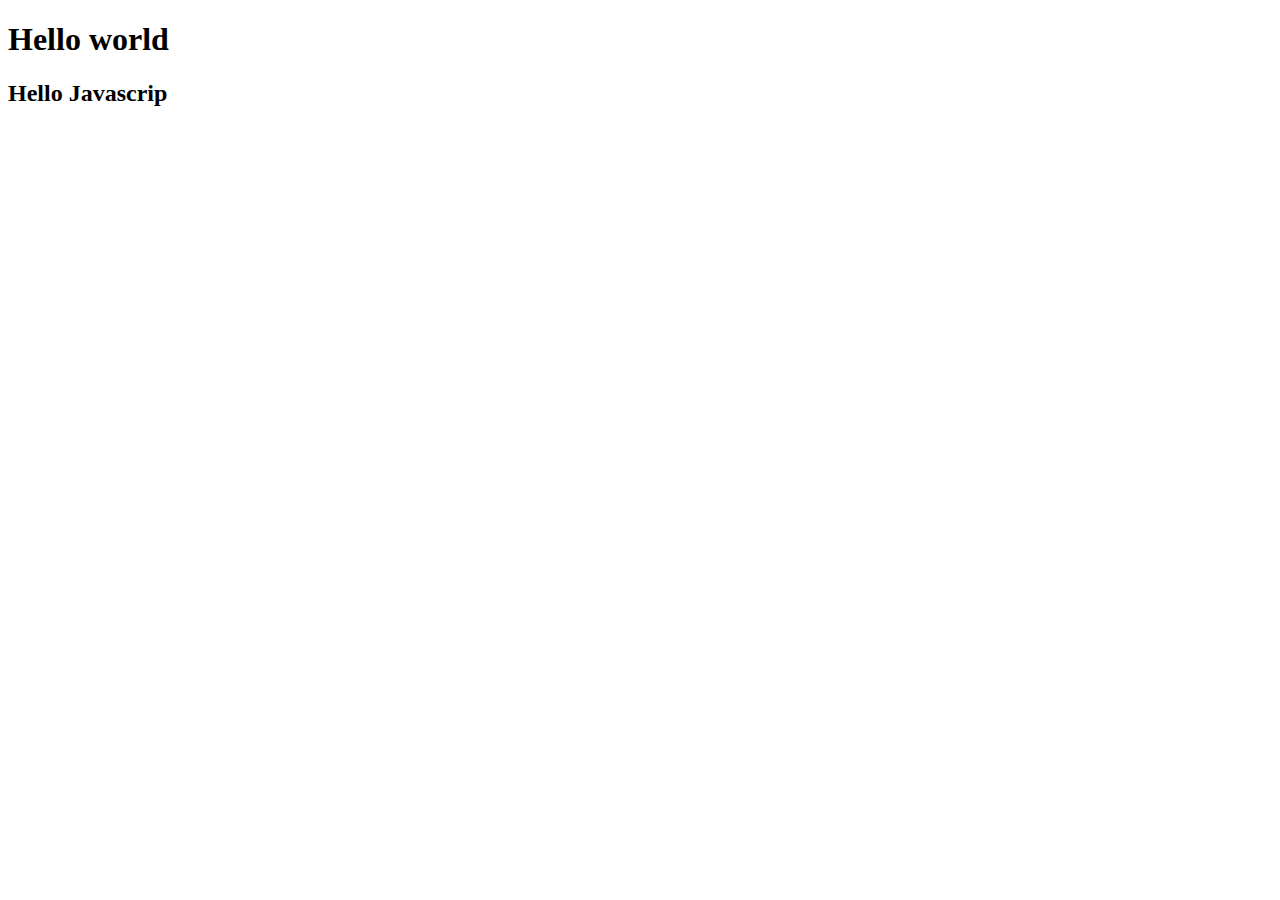
<file: git_demo.html>
<!DOCTYPE html>
<html lang="en">
<head>
    <meta charset="UTF-8">
    <meta name="viewport" content="width=device-width, initial-scale=1.0">
    <title>Document</title>
</head>
<body>
    <h1>Hello world</h1>
    <h2>Hello Javascrip</h2>
</body>
</html>
</file>
<file: assets/css/responsive.css>
/* PC  */
@media (min-width: 1024px){
.contact-info-anchol:hover{
    color:green;
}

}
/* Tablet vs mobile  */
@media (max-width:1023px) {
    .btn{
        padding:15px 16px;
    }
    .contact-form .form-control {
        padding:15px;       
    }
    #footer .social-list a{
        font-size: 48px;
        margin:0 8px;
    }
    #footer .copy-right {
        padding: 12px 0;
        font-size: 31px;
    }
    .contact-info {
        font-size: 18px;
        line-height: 2;
    }
}

/* Tablet  */
@media (min-width: 740px) and (max-width: 1023px) {

}
/* Mobile  */
@media (max-width: 739px) {
    .s-mt-8 {
        margin-top: 8px !important;
    }
    #nav > li {
        /* hien thi tren tung dong  */
        display:block;
    }
    /* chi cho the con li dau tien [Home] -> inline-block */ 
    #nav > li:first-child {
        display:inline-block; 
    }
    /* hien menu con cua More  */
    #nav .Subnav{
        /* xoa absolute  */
        position:initial;
        background-color:#333;
    }
    /* cho chieu doc day them 1 px de tuong tac  */
    #nav li a { 
        padding : 1px 24px;
    }
    /* chu mau trag li trong More */
    #nav .Subnav a {
        color:#fff;
        /* chieu doc (42 - 48px) -> ngon tay de tuong tac    */
        padding:5px 41px;
    }
    /* bam vao anchol ngoai pham vi van chap nhan -> ul cha anchol block  */
    #nav {
        display:block;
    }
    /* an menu   */
    #header {
        overflow:hidden;
    }
    /* hien nut menu tren mobile  */
    #header .mobile-menu-btn{
        display:block;
    }
    /* an nut search tren mobile  */
    #header .search-btn{
        display:none;
    }
    /* fix place vs image */
    /* mt-16 -> mgt 32 -> du 48 px cho member-list  */
    #content .member-image{
        width:60%;
    }

    .member-list .member-item {
        margin-top: 30px;
        width: 100%;
    }

    /* phan biet element cot va ko phai cot  */
    .s-col-full,
    .s-full-width {
        width:100% !important;
    }
    /* fix contact  */
    .s-mt-8 {
        margin-top: 8px !important;
    }
    .contact-form{
        margin-top: 32px;
    }
  

 
    
}
</file>
<file: assets/themify-icons/themify-icons.css>
@font-face {
	font-family: 'themify';
	src:url('fonts/themify.eot?-fvbane');
	src:url('fonts/themify.eot?#iefix-fvbane') format('embedded-opentype'),
		url('fonts/themify.woff?-fvbane') format('woff'),
		url('fonts/themify.ttf?-fvbane') format('truetype'),
		url('fonts/themify.svg?-fvbane#themify') format('svg');
	font-weight: normal;
	font-style: normal;
}

[class^="ti-"], [class*=" ti-"] {
	font-family: 'themify';
	speak: none;
	font-style: normal;
	font-weight: normal;
	font-variant: normal;
	text-transform: none;
	line-height: 1;

	/* Better Font Rendering =========== */
	-webkit-font-smoothing: antialiased;
	-moz-osx-font-smoothing: grayscale;
}

.ti-wand:before {
	content: "\e600";
}
.ti-volume:before {
	content: "\e601";
}
.ti-user:before {
	content: "\e602";
}
.ti-unlock:before {
	content: "\e603";
}
.ti-unlink:before {
	content: "\e604";
}
.ti-trash:before {
	content: "\e605";
}
.ti-thought:before {
	content: "\e606";
}
.ti-target:before {
	content: "\e607";
}
.ti-tag:before {
	content: "\e608";
}
.ti-tablet:before {
	content: "\e609";
}
.ti-star:before {
	content: "\e60a";
}
.ti-spray:before {
	content: "\e60b";
}
.ti-signal:before {
	content: "\e60c";
}
.ti-shopping-cart:before {
	content: "\e60d";
}
.ti-shopping-cart-full:before {
	content: "\e60e";
}
.ti-settings:before {
	content: "\e60f";
}
.ti-search:before {
	content: "\e610";
}
.ti-zoom-in:before {
	content: "\e611";
}
.ti-zoom-out:before {
	content: "\e612";
}
.ti-cut:before {
	content: "\e613";
}
.ti-ruler:before {
	content: "\e614";
}
.ti-ruler-pencil:before {
	content: "\e615";
}
.ti-ruler-alt:before {
	content: "\e616";
}
.ti-bookmark:before {
	content: "\e617";
}
.ti-bookmark-alt:before {
	content: "\e618";
}
.ti-reload:before {
	content: "\e619";
}
.ti-plus:before {
	content: "\e61a";
}
.ti-pin:before {
	content: "\e61b";
}
.ti-pencil:before {
	content: "\e61c";
}
.ti-pencil-alt:before {
	content: "\e61d";
}
.ti-paint-roller:before {
	content: "\e61e";
}
.ti-paint-bucket:before {
	content: "\e61f";
}
.ti-na:before {
	content: "\e620";
}
.ti-mobile:before {
	content: "\e621";
}
.ti-minus:before {
	content: "\e622";
}
.ti-medall:before {
	content: "\e623";
}
.ti-medall-alt:before {
	content: "\e624";
}
.ti-marker:before {
	content: "\e625";
}
.ti-marker-alt:before {
	content: "\e626";
}
.ti-arrow-up:before {
	content: "\e627";
}
.ti-arrow-right:before {
	content: "\e628";
}
.ti-arrow-left:before {
	content: "\e629";
}
.ti-arrow-down:before {
	content: "\e62a";
}
.ti-lock:before {
	content: "\e62b";
}
.ti-location-arrow:before {
	content: "\e62c";
}
.ti-link:before {
	content: "\e62d";
}
.ti-layout:before {
	content: "\e62e";
}
.ti-layers:before {
	content: "\e62f";
}
.ti-layers-alt:before {
	content: "\e630";
}
.ti-key:before {
	content: "\e631";
}
.ti-import:before {
	content: "\e632";
}
.ti-image:before {
	content: "\e633";
}
.ti-heart:before {
	content: "\e634";
}
.ti-heart-broken:before {
	content: "\e635";
}
.ti-hand-stop:before {
	content: "\e636";
}
.ti-hand-open:before {
	content: "\e637";
}
.ti-hand-drag:before {
	content: "\e638";
}
.ti-folder:before {
	content: "\e639";
}
.ti-flag:before {
	content: "\e63a";
}
.ti-flag-alt:before {
	content: "\e63b";
}
.ti-flag-alt-2:before {
	content: "\e63c";
}
.ti-eye:before {
	content: "\e63d";
}
.ti-export:before {
	content: "\e63e";
}
.ti-exchange-vertical:before {
	content: "\e63f";
}
.ti-desktop:before {
	content: "\e640";
}
.ti-cup:before {
	content: "\e641";
}
.ti-crown:before {
	content: "\e642";
}
.ti-comments:before {
	content: "\e643";
}
.ti-comment:before {
	content: "\e644";
}
.ti-comment-alt:before {
	content: "\e645";
}
.ti-close:before {
	content: "\e646";
}
.ti-clip:before {
	content: "\e647";
}
.ti-angle-up:before {
	content: "\e648";
}
.ti-angle-right:before {
	content: "\e649";
}
.ti-angle-left:before {
	content: "\e64a";
}
.ti-angle-down:before {
	content: "\e64b";
}
.ti-check:before {
	content: "\e64c";
}
.ti-check-box:before {
	content: "\e64d";
}
.ti-camera:before {
	content: "\e64e";
}
.ti-announcement:before {
	content: "\e64f";
}
.ti-brush:before {
	content: "\e650";
}
.ti-briefcase:before {
	content: "\e651";
}
.ti-bolt:before {
	content: "\e652";
}
.ti-bolt-alt:before {
	content: "\e653";
}
.ti-blackboard:before {
	content: "\e654";
}
.ti-bag:before {
	content: "\e655";
}
.ti-move:before {
	content: "\e656";
}
.ti-arrows-vertical:before {
	content: "\e657";
}
.ti-arrows-horizontal:before {
	content: "\e658";
}
.ti-fullscreen:before {
	content: "\e659";
}
.ti-arrow-top-right:before {
	content: "\e65a";
}
.ti-arrow-top-left:before {
	content: "\e65b";
}
.ti-arrow-circle-up:before {
	content: "\e65c";
}
.ti-arrow-circle-right:before {
	content: "\e65d";
}
.ti-arrow-circle-left:before {
	content: "\e65e";
}
.ti-arrow-circle-down:before {
	content: "\e65f";
}
.ti-angle-double-up:before {
	content: "\e660";
}
.ti-angle-double-right:before {
	content: "\e661";
}
.ti-angle-double-left:before {
	content: "\e662";
}
.ti-angle-double-down:before {
	content: "\e663";
}
.ti-zip:before {
	content: "\e664";
}
.ti-world:before {
	content: "\e665";
}
.ti-wheelchair:before {
	content: "\e666";
}
.ti-view-list:before {
	content: "\e667";
}
.ti-view-list-alt:before {
	content: "\e668";
}
.ti-view-grid:before {
	content: "\e669";
}
.ti-uppercase:before {
	content: "\e66a";
}
.ti-upload:before {
	content: "\e66b";
}
.ti-underline:before {
	content: "\e66c";
}
.ti-truck:before {
	content: "\e66d";
}
.ti-timer:before {
	content: "\e66e";
}
.ti-ticket:before {
	content: "\e66f";
}
.ti-thumb-up:before {
	content: "\e670";
}
.ti-thumb-down:before {
	content: "\e671";
}
.ti-text:before {
	content: "\e672";
}
.ti-stats-up:before {
	content: "\e673";
}
.ti-stats-down:before {
	content: "\e674";
}
.ti-split-v:before {
	content: "\e675";
}
.ti-split-h:before {
	content: "\e676";
}
.ti-smallcap:before {
	content: "\e677";
}
.ti-shine:before {
	content: "\e678";
}
.ti-shift-right:before {
	content: "\e679";
}
.ti-shift-left:before {
	content: "\e67a";
}
.ti-shield:before {
	content: "\e67b";
}
.ti-notepad:before {
	content: "\e67c";
}
.ti-server:before {
	content: "\e67d";
}
.ti-quote-right:before {
	content: "\e67e";
}
.ti-quote-left:before {
	content: "\e67f";
}
.ti-pulse:before {
	content: "\e680";
}
.ti-printer:before {
	content: "\e681";
}
.ti-power-off:before {
	content: "\e682";
}
.ti-plug:before {
	content: "\e683";
}
.ti-pie-chart:before {
	content: "\e684";
}
.ti-paragraph:before {
	content: "\e685";
}
.ti-panel:before {
	content: "\e686";
}
.ti-package:before {
	content: "\e687";
}
.ti-music:before {
	content: "\e688";
}
.ti-music-alt:before {
	content: "\e689";
}
.ti-mouse:before {
	content: "\e68a";
}
.ti-mouse-alt:before {
	content: "\e68b";
}
.ti-money:before {
	content: "\e68c";
}
.ti-microphone:before {
	content: "\e68d";
}
.ti-menu:before {
	content: "\e68e";
}
.ti-menu-alt:before {
	content: "\e68f";
}
.ti-map:before {
	content: "\e690";
}
.ti-map-alt:before {
	content: "\e691";
}
.ti-loop:before {
	content: "\e692";
}
.ti-location-pin:before {
	content: "\e693";
}
.ti-list:before {
	content: "\e694";
}
.ti-light-bulb:before {
	content: "\e695";
}
.ti-Italic:before {
	content: "\e696";
}
.ti-info:before {
	content: "\e697";
}
.ti-infinite:before {
	content: "\e698";
}
.ti-id-badge:before {
	content: "\e699";
}
.ti-hummer:before {
	content: "\e69a";
}
.ti-home:before {
	content: "\e69b";
}
.ti-help:before {
	content: "\e69c";
}
.ti-headphone:before {
	content: "\e69d";
}
.ti-harddrives:before {
	content: "\e69e";
}
.ti-harddrive:before {
	content: "\e69f";
}
.ti-gift:before {
	content: "\e6a0";
}
.ti-game:before {
	content: "\e6a1";
}
.ti-filter:before {
	content: "\e6a2";
}
.ti-files:before {
	content: "\e6a3";
}
.ti-file:before {
	content: "\e6a4";
}
.ti-eraser:before {
	content: "\e6a5";
}
.ti-envelope:before {
	content: "\e6a6";
}
.ti-download:before {
	content: "\e6a7";
}
.ti-direction:before {
	content: "\e6a8";
}
.ti-direction-alt:before {
	content: "\e6a9";
}
.ti-dashboard:before {
	content: "\e6aa";
}
.ti-control-stop:before {
	content: "\e6ab";
}
.ti-control-shuffle:before {
	content: "\e6ac";
}
.ti-control-play:before {
	content: "\e6ad";
}
.ti-control-pause:before {
	content: "\e6ae";
}
.ti-control-forward:before {
	content: "\e6af";
}
.ti-control-backward:before {
	content: "\e6b0";
}
.ti-cloud:before {
	content: "\e6b1";
}
.ti-cloud-up:before {
	content: "\e6b2";
}
.ti-cloud-down:before {
	content: "\e6b3";
}
.ti-clipboard:before {
	content: "\e6b4";
}
.ti-car:before {
	content: "\e6b5";
}
.ti-calendar:before {
	content: "\e6b6";
}
.ti-book:before {
	content: "\e6b7";
}
.ti-bell:before {
	content: "\e6b8";
}
.ti-basketball:before {
	content: "\e6b9";
}
.ti-bar-chart:before {
	content: "\e6ba";
}
.ti-bar-chart-alt:before {
	content: "\e6bb";
}
.ti-back-right:before {
	content: "\e6bc";
}
.ti-back-left:before {
	content: "\e6bd";
}
.ti-arrows-corner:before {
	content: "\e6be";
}
.ti-archive:before {
	content: "\e6bf";
}
.ti-anchor:before {
	content: "\e6c0";
}
.ti-align-right:before {
	content: "\e6c1";
}
.ti-align-left:before {
	content: "\e6c2";
}
.ti-align-justify:before {
	content: "\e6c3";
}
.ti-align-center:before {
	content: "\e6c4";
}
.ti-alert:before {
	content: "\e6c5";
}
.ti-alarm-clock:before {
	content: "\e6c6";
}
.ti-agenda:before {
	content: "\e6c7";
}
.ti-write:before {
	content: "\e6c8";
}
.ti-window:before {
	content: "\e6c9";
}
.ti-widgetized:before {
	content: "\e6ca";
}
.ti-widget:before {
	content: "\e6cb";
}
.ti-widget-alt:before {
	content: "\e6cc";
}
.ti-wallet:before {
	content: "\e6cd";
}
.ti-video-clapper:before {
	content: "\e6ce";
}
.ti-video-camera:before {
	content: "\e6cf";
}
.ti-vector:before {
	content: "\e6d0";
}
.ti-themify-logo:before {
	content: "\e6d1";
}
.ti-themify-favicon:before {
	content: "\e6d2";
}
.ti-themify-favicon-alt:before {
	content: "\e6d3";
}
.ti-support:before {
	content: "\e6d4";
}
.ti-stamp:before {
	content: "\e6d5";
}
.ti-split-v-alt:before {
	content: "\e6d6";
}
.ti-slice:before {
	content: "\e6d7";
}
.ti-shortcode:before {
	content: "\e6d8";
}
.ti-shift-right-alt:before {
	content: "\e6d9";
}
.ti-shift-left-alt:before {
	content: "\e6da";
}
.ti-ruler-alt-2:before {
	content: "\e6db";
}
.ti-receipt:before {
	content: "\e6dc";
}
.ti-pin2:before {
	content: "\e6dd";
}
.ti-pin-alt:before {
	content: "\e6de";
}
.ti-pencil-alt2:before {
	content: "\e6df";
}
.ti-palette:before {
	content: "\e6e0";
}
.ti-more:before {
	content: "\e6e1";
}
.ti-more-alt:before {
	content: "\e6e2";
}
.ti-microphone-alt:before {
	content: "\e6e3";
}
.ti-magnet:before {
	content: "\e6e4";
}
.ti-line-double:before {
	content: "\e6e5";
}
.ti-line-dotted:before {
	content: "\e6e6";
}
.ti-line-dashed:before {
	content: "\e6e7";
}
.ti-layout-width-full:before {
	content: "\e6e8";
}
.ti-layout-width-default:before {
	content: "\e6e9";
}
.ti-layout-width-default-alt:before {
	content: "\e6ea";
}
.ti-layout-tab:before {
	content: "\e6eb";
}
.ti-layout-tab-window:before {
	content: "\e6ec";
}
.ti-layout-tab-v:before {
	content: "\e6ed";
}
.ti-layout-tab-min:before {
	content: "\e6ee";
}
.ti-layout-slider:before {
	content: "\e6ef";
}
.ti-layout-slider-alt:before {
	content: "\e6f0";
}
.ti-layout-sidebar-right:before {
	content: "\e6f1";
}
.ti-layout-sidebar-none:before {
	content: "\e6f2";
}
.ti-layout-sidebar-left:before {
	content: "\e6f3";
}
.ti-layout-placeholder:before {
	content: "\e6f4";
}
.ti-layout-menu:before {
	content: "\e6f5";
}
.ti-layout-menu-v:before {
	content: "\e6f6";
}
.ti-layout-menu-separated:before {
	content: "\e6f7";
}
.ti-layout-menu-full:before {
	content: "\e6f8";
}
.ti-layout-media-right-alt:before {
	content: "\e6f9";
}
.ti-layout-media-right:before {
	content: "\e6fa";
}
.ti-layout-media-overlay:before {
	content: "\e6fb";
}
.ti-layout-media-overlay-alt:before {
	content: "\e6fc";
}
.ti-layout-media-overlay-alt-2:before {
	content: "\e6fd";
}
.ti-layout-media-left-alt:before {
	content: "\e6fe";
}
.ti-layout-media-left:before {
	content: "\e6ff";
}
.ti-layout-media-center-alt:before {
	content: "\e700";
}
.ti-layout-media-center:before {
	content: "\e701";
}
.ti-layout-list-thumb:before {
	content: "\e702";
}
.ti-layout-list-thumb-alt:before {
	content: "\e703";
}
.ti-layout-list-post:before {
	content: "\e704";
}
.ti-layout-list-large-image:before {
	content: "\e705";
}
.ti-layout-line-solid:before {
	content: "\e706";
}
.ti-layout-grid4:before {
	content: "\e707";
}
.ti-layout-grid3:before {
	content: "\e708";
}
.ti-layout-grid2:before {
	content: "\e709";
}
.ti-layout-grid2-thumb:before {
	content: "\e70a";
}
.ti-layout-cta-right:before {
	content: "\e70b";
}
.ti-layout-cta-left:before {
	content: "\e70c";
}
.ti-layout-cta-center:before {
	content: "\e70d";
}
.ti-layout-cta-btn-right:before {
	content: "\e70e";
}
.ti-layout-cta-btn-left:before {
	content: "\e70f";
}
.ti-layout-column4:before {
	content: "\e710";
}
.ti-layout-column3:before {
	content: "\e711";
}
.ti-layout-column2:before {
	content: "\e712";
}
.ti-layout-accordion-separated:before {
	content: "\e713";
}
.ti-layout-accordion-merged:before {
	content: "\e714";
}
.ti-layout-accordion-list:before {
	content: "\e715";
}
.ti-ink-pen:before {
	content: "\e716";
}
.ti-info-alt:before {
	content: "\e717";
}
.ti-help-alt:before {
	content: "\e718";
}
.ti-headphone-alt:before {
	content: "\e719";
}
.ti-hand-point-up:before {
	content: "\e71a";
}
.ti-hand-point-right:before {
	content: "\e71b";
}
.ti-hand-point-left:before {
	content: "\e71c";
}
.ti-hand-point-down:before {
	content: "\e71d";
}
.ti-gallery:before {
	content: "\e71e";
}
.ti-face-smile:before {
	content: "\e71f";
}
.ti-face-sad:before {
	content: "\e720";
}
.ti-credit-card:before {
	content: "\e721";
}
.ti-control-skip-forward:before {
	content: "\e722";
}
.ti-control-skip-backward:before {
	content: "\e723";
}
.ti-control-record:before {
	content: "\e724";
}
.ti-control-eject:before {
	content: "\e725";
}
.ti-comments-smiley:before {
	content: "\e726";
}
.ti-brush-alt:before {
	content: "\e727";
}
.ti-youtube:before {
	content: "\e728";
}
.ti-vimeo:before {
	content: "\e729";
}
.ti-twitter:before {
	content: "\e72a";
}
.ti-time:before {
	content: "\e72b";
}
.ti-tumblr:before {
	content: "\e72c";
}
.ti-skype:before {
	content: "\e72d";
}
.ti-share:before {
	content: "\e72e";
}
.ti-share-alt:before {
	content: "\e72f";
}
.ti-rocket:before {
	content: "\e730";
}
.ti-pinterest:before {
	content: "\e731";
}
.ti-new-window:before {
	content: "\e732";
}
.ti-microsoft:before {
	content: "\e733";
}
.ti-list-ol:before {
	content: "\e734";
}
.ti-linkedin:before {
	content: "\e735";
}
.ti-layout-sidebar-2:before {
	content: "\e736";
}
.ti-layout-grid4-alt:before {
	content: "\e737";
}
.ti-layout-grid3-alt:before {
	content: "\e738";
}
.ti-layout-grid2-alt:before {
	content: "\e739";
}
.ti-layout-column4-alt:before {
	content: "\e73a";
}
.ti-layout-column3-alt:before {
	content: "\e73b";
}
.ti-layout-column2-alt:before {
	content: "\e73c";
}
.ti-instagram:before {
	content: "\e73d";
}
.ti-google:before {
	content: "\e73e";
}
.ti-github:before {
	content: "\e73f";
}
.ti-flickr:before {
	content: "\e740";
}
.ti-facebook:before {
	content: "\e741";
}
.ti-dropbox:before {
	content: "\e742";
}
.ti-dribbble:before {
	content: "\e743";
}
.ti-apple:before {
	content: "\e744";
}
.ti-android:before {
	content: "\e745";
}
.ti-save:before {
	content: "\e746";
}
.ti-save-alt:before {
	content: "\e747";
}
.ti-yahoo:before {
	content: "\e748";
}
.ti-wordpress:before {
	content: "\e749";
}
.ti-vimeo-alt:before {
	content: "\e74a";
}
.ti-twitter-alt:before {
	content: "\e74b";
}
.ti-tumblr-alt:before {
	content: "\e74c";
}
.ti-trello:before {
	content: "\e74d";
}
.ti-stack-overflow:before {
	content: "\e74e";
}
.ti-soundcloud:before {
	content: "\e74f";
}
.ti-sharethis:before {
	content: "\e750";
}
.ti-sharethis-alt:before {
	content: "\e751";
}
.ti-reddit:before {
	content: "\e752";
}
.ti-pinterest-alt:before {
	content: "\e753";
}
.ti-microsoft-alt:before {
	content: "\e754";
}
.ti-linux:before {
	content: "\e755";
}
.ti-jsfiddle:before {
	content: "\e756";
}
.ti-joomla:before {
	content: "\e757";
}
.ti-html5:before {
	content: "\e758";
}
.ti-flickr-alt:before {
	content: "\e759";
}
.ti-email:before {
	content: "\e75a";
}
.ti-drupal:before {
	content: "\e75b";
}
.ti-dropbox-alt:before {
	content: "\e75c";
}
.ti-css3:before {
	content: "\e75d";
}
.ti-rss:before {
	content: "\e75e";
}
.ti-rss-alt:before {
	content: "\e75f";
}
</file>
<file: assets/themify-icons/demo-files/demo.css>
body {
	font: normal 1em/1.5em Arial, Helvetica, sans-serif;
	max-width: 90%;
	margin: 30px auto 0;
}
h1, h3 {
	font-weight: normal;
}
h3 {
	font-size: 1.4;
	text-transform: uppercase;
	letter-spacing: 1px;
}

.icon-section {
	margin: 0 0 3em;
	clear: both;
	overflow: hidden;
}
.icon-container {
	width: 240px; 
	padding: .7em 0;
	float: left; 
	position: relative;
	text-align: left;
}
.icon-container [class^="ti-"], 
.icon-container [class*=" ti-"] {
	color: #000;
	position: absolute;
	margin-top: 3px;
	transition: .3s;
}
.icon-container:hover [class^="ti-"],
.icon-container:hover [class*=" ti-"] {
	font-size: 2.2em;
	margin-top: -5px;
}
.icon-container:hover .icon-name {
	color: #000;
}
.icon-name {
	color: #aaa;
	margin-left: 35px;
	font-size: .8em;
	transition: .3s;
}
.icon-container:hover .icon-name {
	margin-left: 45px;
}
</file>
<file: assets/themify-icons/ie7/ie7.css>
.ti-wand {
	*zoom: expression(this.runtimeStyle['zoom'] = '1', this.innerHTML = '&#xe600;');
}
.ti-volume {
	*zoom: expression(this.runtimeStyle['zoom'] = '1', this.innerHTML = '&#xe601;');
}
.ti-user {
	*zoom: expression(this.runtimeStyle['zoom'] = '1', this.innerHTML = '&#xe602;');
}
.ti-unlock {
	*zoom: expression(this.runtimeStyle['zoom'] = '1', this.innerHTML = '&#xe603;');
}
.ti-unlink {
	*zoom: expression(this.runtimeStyle['zoom'] = '1', this.innerHTML = '&#xe604;');
}
.ti-trash {
	*zoom: expression(this.runtimeStyle['zoom'] = '1', this.innerHTML = '&#xe605;');
}
.ti-thought {
	*zoom: expression(this.runtimeStyle['zoom'] = '1', this.innerHTML = '&#xe606;');
}
.ti-target {
	*zoom: expression(this.runtimeStyle['zoom'] = '1', this.innerHTML = '&#xe607;');
}
.ti-tag {
	*zoom: expression(this.runtimeStyle['zoom'] = '1', this.innerHTML = '&#xe608;');
}
.ti-tablet {
	*zoom: expression(this.runtimeStyle['zoom'] = '1', this.innerHTML = '&#xe609;');
}
.ti-star {
	*zoom: expression(this.runtimeStyle['zoom'] = '1', this.innerHTML = '&#xe60a;');
}
.ti-spray {
	*zoom: expression(this.runtimeStyle['zoom'] = '1', this.innerHTML = '&#xe60b;');
}
.ti-signal {
	*zoom: expression(this.runtimeStyle['zoom'] = '1', this.innerHTML = '&#xe60c;');
}
.ti-shopping-cart {
	*zoom: expression(this.runtimeStyle['zoom'] = '1', this.innerHTML = '&#xe60d;');
}
.ti-shopping-cart-full {
	*zoom: expression(this.runtimeStyle['zoom'] = '1', this.innerHTML = '&#xe60e;');
}
.ti-settings {
	*zoom: expression(this.runtimeStyle['zoom'] = '1', this.innerHTML = '&#xe60f;');
}
.ti-search {
	*zoom: expression(this.runtimeStyle['zoom'] = '1', this.innerHTML = '&#xe610;');
}
.ti-zoom-in {
	*zoom: expression(this.runtimeStyle['zoom'] = '1', this.innerHTML = '&#xe611;');
}
.ti-zoom-out {
	*zoom: expression(this.runtimeStyle['zoom'] = '1', this.innerHTML = '&#xe612;');
}
.ti-cut {
	*zoom: expression(this.runtimeStyle['zoom'] = '1', this.innerHTML = '&#xe613;');
}
.ti-ruler {
	*zoom: expression(this.runtimeStyle['zoom'] = '1', this.innerHTML = '&#xe614;');
}
.ti-ruler-pencil {
	*zoom: expression(this.runtimeStyle['zoom'] = '1', this.innerHTML = '&#xe615;');
}
.ti-ruler-alt {
	*zoom: expression(this.runtimeStyle['zoom'] = '1', this.innerHTML = '&#xe616;');
}
.ti-bookmark {
	*zoom: expression(this.runtimeStyle['zoom'] = '1', this.innerHTML = '&#xe617;');
}
.ti-bookmark-alt {
	*zoom: expression(this.runtimeStyle['zoom'] = '1', this.innerHTML = '&#xe618;');
}
.ti-reload {
	*zoom: expression(this.runtimeStyle['zoom'] = '1', this.innerHTML = '&#xe619;');
}
.ti-plus {
	*zoom: expression(this.runtimeStyle['zoom'] = '1', this.innerHTML = '&#xe61a;');
}
.ti-pin {
	*zoom: expression(this.runtimeStyle['zoom'] = '1', this.innerHTML = '&#xe61b;');
}
.ti-pencil {
	*zoom: expression(this.runtimeStyle['zoom'] = '1', this.innerHTML = '&#xe61c;');
}
.ti-pencil-alt {
	*zoom: expression(this.runtimeStyle['zoom'] = '1', this.innerHTML = '&#xe61d;');
}
.ti-paint-roller {
	*zoom: expression(this.runtimeStyle['zoom'] = '1', this.innerHTML = '&#xe61e;');
}
.ti-paint-bucket {
	*zoom: expression(this.runtimeStyle['zoom'] = '1', this.innerHTML = '&#xe61f;');
}
.ti-na {
	*zoom: expression(this.runtimeStyle['zoom'] = '1', this.innerHTML = '&#xe620;');
}
.ti-mobile {
	*zoom: expression(this.runtimeStyle['zoom'] = '1', this.innerHTML = '&#xe621;');
}
.ti-minus {
	*zoom: expression(this.runtimeStyle['zoom'] = '1', this.innerHTML = '&#xe622;');
}
.ti-medall {
	*zoom: expression(this.runtimeStyle['zoom'] = '1', this.innerHTML = '&#xe623;');
}
.ti-medall-alt {
	*zoom: expression(this.runtimeStyle['zoom'] = '1', this.innerHTML = '&#xe624;');
}
.ti-marker {
	*zoom: expression(this.runtimeStyle['zoom'] = '1', this.innerHTML = '&#xe625;');
}
.ti-marker-alt {
	*zoom: expression(this.runtimeStyle['zoom'] = '1', this.innerHTML = '&#xe626;');
}
.ti-arrow-up {
	*zoom: expression(this.runtimeStyle['zoom'] = '1', this.innerHTML = '&#xe627;');
}
.ti-arrow-right {
	*zoom: expression(this.runtimeStyle['zoom'] = '1', this.innerHTML = '&#xe628;');
}
.ti-arrow-left {
	*zoom: expression(this.runtimeStyle['zoom'] = '1', this.innerHTML = '&#xe629;');
}
.ti-arrow-down {
	*zoom: expression(this.runtimeStyle['zoom'] = '1', this.innerHTML = '&#xe62a;');
}
.ti-lock {
	*zoom: expression(this.runtimeStyle['zoom'] = '1', this.innerHTML = '&#xe62b;');
}
.ti-location-arrow {
	*zoom: expression(this.runtimeStyle['zoom'] = '1', this.innerHTML = '&#xe62c;');
}
.ti-link {
	*zoom: expression(this.runtimeStyle['zoom'] = '1', this.innerHTML = '&#xe62d;');
}
.ti-layout {
	*zoom: expression(this.runtimeStyle['zoom'] = '1', this.innerHTML = '&#xe62e;');
}
.ti-layers {
	*zoom: expression(this.runtimeStyle['zoom'] = '1', this.innerHTML = '&#xe62f;');
}
.ti-layers-alt {
	*zoom: expression(this.runtimeStyle['zoom'] = '1', this.innerHTML = '&#xe630;');
}
.ti-key {
	*zoom: expression(this.runtimeStyle['zoom'] = '1', this.innerHTML = '&#xe631;');
}
.ti-import {
	*zoom: expression(this.runtimeStyle['zoom'] = '1', this.innerHTML = '&#xe632;');
}
.ti-image {
	*zoom: expression(this.runtimeStyle['zoom'] = '1', this.innerHTML = '&#xe633;');
}
.ti-heart {
	*zoom: expression(this.runtimeStyle['zoom'] = '1', this.innerHTML = '&#xe634;');
}
.ti-heart-broken {
	*zoom: expression(this.runtimeStyle['zoom'] = '1', this.innerHTML = '&#xe635;');
}
.ti-hand-stop {
	*zoom: expression(this.runtimeStyle['zoom'] = '1', this.innerHTML = '&#xe636;');
}
.ti-hand-open {
	*zoom: expression(this.runtimeStyle['zoom'] = '1', this.innerHTML = '&#xe637;');
}
.ti-hand-drag {
	*zoom: expression(this.runtimeStyle['zoom'] = '1', this.innerHTML = '&#xe638;');
}
.ti-folder {
	*zoom: expression(this.runtimeStyle['zoom'] = '1', this.innerHTML = '&#xe639;');
}
.ti-flag {
	*zoom: expression(this.runtimeStyle['zoom'] = '1', this.innerHTML = '&#xe63a;');
}
.ti-flag-alt {
	*zoom: expression(this.runtimeStyle['zoom'] = '1', this.innerHTML = '&#xe63b;');
}
.ti-flag-alt-2 {
	*zoom: expression(this.runtimeStyle['zoom'] = '1', this.innerHTML = '&#xe63c;');
}
.ti-eye {
	*zoom: expression(this.runtimeStyle['zoom'] = '1', this.innerHTML = '&#xe63d;');
}
.ti-export {
	*zoom: expression(this.runtimeStyle['zoom'] = '1', this.innerHTML = '&#xe63e;');
}
.ti-exchange-vertical {
	*zoom: expression(this.runtimeStyle['zoom'] = '1', this.innerHTML = '&#xe63f;');
}
.ti-desktop {
	*zoom: expression(this.runtimeStyle['zoom'] = '1', this.innerHTML = '&#xe640;');
}
.ti-cup {
	*zoom: expression(this.runtimeStyle['zoom'] = '1', this.innerHTML = '&#xe641;');
}
.ti-crown {
	*zoom: expression(this.runtimeStyle['zoom'] = '1', this.innerHTML = '&#xe642;');
}
.ti-comments {
	*zoom: expression(this.runtimeStyle['zoom'] = '1', this.innerHTML = '&#xe643;');
}
.ti-comment {
	*zoom: expression(this.runtimeStyle['zoom'] = '1', this.innerHTML = '&#xe644;');
}
.ti-comment-alt {
	*zoom: expression(this.runtimeStyle['zoom'] = '1', this.innerHTML = '&#xe645;');
}
.ti-close {
	*zoom: expression(this.runtimeStyle['zoom'] = '1', this.innerHTML = '&#xe646;');
}
.ti-clip {
	*zoom: expression(this.runtimeStyle['zoom'] = '1', this.innerHTML = '&#xe647;');
}
.ti-angle-up {
	*zoom: expression(this.runtimeStyle['zoom'] = '1', this.innerHTML = '&#xe648;');
}
.ti-angle-right {
	*zoom: expression(this.runtimeStyle['zoom'] = '1', this.innerHTML = '&#xe649;');
}
.ti-angle-left {
	*zoom: expression(this.runtimeStyle['zoom'] = '1', this.innerHTML = '&#xe64a;');
}
.ti-angle-down {
	*zoom: expression(this.runtimeStyle['zoom'] = '1', this.innerHTML = '&#xe64b;');
}
.ti-check {
	*zoom: expression(this.runtimeStyle['zoom'] = '1', this.innerHTML = '&#xe64c;');
}
.ti-check-box {
	*zoom: expression(this.runtimeStyle['zoom'] = '1', this.innerHTML = '&#xe64d;');
}
.ti-camera {
	*zoom: expression(this.runtimeStyle['zoom'] = '1', this.innerHTML = '&#xe64e;');
}
.ti-announcement {
	*zoom: expression(this.runtimeStyle['zoom'] = '1', this.innerHTML = '&#xe64f;');
}
.ti-brush {
	*zoom: expression(this.runtimeStyle['zoom'] = '1', this.innerHTML = '&#xe650;');
}
.ti-briefcase {
	*zoom: expression(this.runtimeStyle['zoom'] = '1', this.innerHTML = '&#xe651;');
}
.ti-bolt {
	*zoom: expression(this.runtimeStyle['zoom'] = '1', this.innerHTML = '&#xe652;');
}
.ti-bolt-alt {
	*zoom: expression(this.runtimeStyle['zoom'] = '1', this.innerHTML = '&#xe653;');
}
.ti-blackboard {
	*zoom: expression(this.runtimeStyle['zoom'] = '1', this.innerHTML = '&#xe654;');
}
.ti-bag {
	*zoom: expression(this.runtimeStyle['zoom'] = '1', this.innerHTML = '&#xe655;');
}
.ti-move {
	*zoom: expression(this.runtimeStyle['zoom'] = '1', this.innerHTML = '&#xe656;');
}
.ti-arrows-vertical {
	*zoom: expression(this.runtimeStyle['zoom'] = '1', this.innerHTML = '&#xe657;');
}
.ti-arrows-horizontal {
	*zoom: expression(this.runtimeStyle['zoom'] = '1', this.innerHTML = '&#xe658;');
}
.ti-fullscreen {
	*zoom: expression(this.runtimeStyle['zoom'] = '1', this.innerHTML = '&#xe659;');
}
.ti-arrow-top-right {
	*zoom: expression(this.runtimeStyle['zoom'] = '1', this.innerHTML = '&#xe65a;');
}
.ti-arrow-top-left {
	*zoom: expression(this.runtimeStyle['zoom'] = '1', this.innerHTML = '&#xe65b;');
}
.ti-arrow-circle-up {
	*zoom: expression(this.runtimeStyle['zoom'] = '1', this.innerHTML = '&#xe65c;');
}
.ti-arrow-circle-right {
	*zoom: expression(this.runtimeStyle['zoom'] = '1', this.innerHTML = '&#xe65d;');
}
.ti-arrow-circle-left {
	*zoom: expression(this.runtimeStyle['zoom'] = '1', this.innerHTML = '&#xe65e;');
}
.ti-arrow-circle-down {
	*zoom: expression(this.runtimeStyle['zoom'] = '1', this.innerHTML = '&#xe65f;');
}
.ti-angle-double-up {
	*zoom: expression(this.runtimeStyle['zoom'] = '1', this.innerHTML = '&#xe660;');
}
.ti-angle-double-right {
	*zoom: expression(this.runtimeStyle['zoom'] = '1', this.innerHTML = '&#xe661;');
}
.ti-angle-double-left {
	*zoom: expression(this.runtimeStyle['zoom'] = '1', this.innerHTML = '&#xe662;');
}
.ti-angle-double-down {
	*zoom: expression(this.runtimeStyle['zoom'] = '1', this.innerHTML = '&#xe663;');
}
.ti-zip {
	*zoom: expression(this.runtimeStyle['zoom'] = '1', this.innerHTML = '&#xe664;');
}
.ti-world {
	*zoom: expression(this.runtimeStyle['zoom'] = '1', this.innerHTML = '&#xe665;');
}
.ti-wheelchair {
	*zoom: expression(this.runtimeStyle['zoom'] = '1', this.innerHTML = '&#xe666;');
}
.ti-view-list {
	*zoom: expression(this.runtimeStyle['zoom'] = '1', this.innerHTML = '&#xe667;');
}
.ti-view-list-alt {
	*zoom: expression(this.runtimeStyle['zoom'] = '1', this.innerHTML = '&#xe668;');
}
.ti-view-grid {
	*zoom: expression(this.runtimeStyle['zoom'] = '1', this.innerHTML = '&#xe669;');
}
.ti-uppercase {
	*zoom: expression(this.runtimeStyle['zoom'] = '1', this.innerHTML = '&#xe66a;');
}
.ti-upload {
	*zoom: expression(this.runtimeStyle['zoom'] = '1', this.innerHTML = '&#xe66b;');
}
.ti-underline {
	*zoom: expression(this.runtimeStyle['zoom'] = '1', this.innerHTML = '&#xe66c;');
}
.ti-truck {
	*zoom: expression(this.runtimeStyle['zoom'] = '1', this.innerHTML = '&#xe66d;');
}
.ti-timer {
	*zoom: expression(this.runtimeStyle['zoom'] = '1', this.innerHTML = '&#xe66e;');
}
.ti-ticket {
	*zoom: expression(this.runtimeStyle['zoom'] = '1', this.innerHTML = '&#xe66f;');
}
.ti-thumb-up {
	*zoom: expression(this.runtimeStyle['zoom'] = '1', this.innerHTML = '&#xe670;');
}
.ti-thumb-down {
	*zoom: expression(this.runtimeStyle['zoom'] = '1', this.innerHTML = '&#xe671;');
}
.ti-text {
	*zoom: expression(this.runtimeStyle['zoom'] = '1', this.innerHTML = '&#xe672;');
}
.ti-stats-up {
	*zoom: expression(this.runtimeStyle['zoom'] = '1', this.innerHTML = '&#xe673;');
}
.ti-stats-down {
	*zoom: expression(this.runtimeStyle['zoom'] = '1', this.innerHTML = '&#xe674;');
}
.ti-split-v {
	*zoom: expression(this.runtimeStyle['zoom'] = '1', this.innerHTML = '&#xe675;');
}
.ti-split-h {
	*zoom: expression(this.runtimeStyle['zoom'] = '1', this.innerHTML = '&#xe676;');
}
.ti-smallcap {
	*zoom: expression(this.runtimeStyle['zoom'] = '1', this.innerHTML = '&#xe677;');
}
.ti-shine {
	*zoom: expression(this.runtimeStyle['zoom'] = '1', this.innerHTML = '&#xe678;');
}
.ti-shift-right {
	*zoom: expression(this.runtimeStyle['zoom'] = '1', this.innerHTML = '&#xe679;');
}
.ti-shift-left {
	*zoom: expression(this.runtimeStyle['zoom'] = '1', this.innerHTML = '&#xe67a;');
}
.ti-shield {
	*zoom: expression(this.runtimeStyle['zoom'] = '1', this.innerHTML = '&#xe67b;');
}
.ti-notepad {
	*zoom: expression(this.runtimeStyle['zoom'] = '1', this.innerHTML = '&#xe67c;');
}
.ti-server {
	*zoom: expression(this.runtimeStyle['zoom'] = '1', this.innerHTML = '&#xe67d;');
}
.ti-quote-right {
	*zoom: expression(this.runtimeStyle['zoom'] = '1', this.innerHTML = '&#xe67e;');
}
.ti-quote-left {
	*zoom: expression(this.runtimeStyle['zoom'] = '1', this.innerHTML = '&#xe67f;');
}
.ti-pulse {
	*zoom: expression(this.runtimeStyle['zoom'] = '1', this.innerHTML = '&#xe680;');
}
.ti-printer {
	*zoom: expression(this.runtimeStyle['zoom'] = '1', this.innerHTML = '&#xe681;');
}
.ti-power-off {
	*zoom: expression(this.runtimeStyle['zoom'] = '1', this.innerHTML = '&#xe682;');
}
.ti-plug {
	*zoom: expression(this.runtimeStyle['zoom'] = '1', this.innerHTML = '&#xe683;');
}
.ti-pie-chart {
	*zoom: expression(this.runtimeStyle['zoom'] = '1', this.innerHTML = '&#xe684;');
}
.ti-paragraph {
	*zoom: expression(this.runtimeStyle['zoom'] = '1', this.innerHTML = '&#xe685;');
}
.ti-panel {
	*zoom: expression(this.runtimeStyle['zoom'] = '1', this.innerHTML = '&#xe686;');
}
.ti-package {
	*zoom: expression(this.runtimeStyle['zoom'] = '1', this.innerHTML = '&#xe687;');
}
.ti-music {
	*zoom: expression(this.runtimeStyle['zoom'] = '1', this.innerHTML = '&#xe688;');
}
.ti-music-alt {
	*zoom: expression(this.runtimeStyle['zoom'] = '1', this.innerHTML = '&#xe689;');
}
.ti-mouse {
	*zoom: expression(this.runtimeStyle['zoom'] = '1', this.innerHTML = '&#xe68a;');
}
.ti-mouse-alt {
	*zoom: expression(this.runtimeStyle['zoom'] = '1', this.innerHTML = '&#xe68b;');
}
.ti-money {
	*zoom: expression(this.runtimeStyle['zoom'] = '1', this.innerHTML = '&#xe68c;');
}
.ti-microphone {
	*zoom: expression(this.runtimeStyle['zoom'] = '1', this.innerHTML = '&#xe68d;');
}
.ti-menu {
	*zoom: expression(this.runtimeStyle['zoom'] = '1', this.innerHTML = '&#xe68e;');
}
.ti-menu-alt {
	*zoom: expression(this.runtimeStyle['zoom'] = '1', this.innerHTML = '&#xe68f;');
}
.ti-map {
	*zoom: expression(this.runtimeStyle['zoom'] = '1', this.innerHTML = '&#xe690;');
}
.ti-map-alt {
	*zoom: expression(this.runtimeStyle['zoom'] = '1', this.innerHTML = '&#xe691;');
}
.ti-loop {
	*zoom: expression(this.runtimeStyle['zoom'] = '1', this.innerHTML = '&#xe692;');
}
.ti-location-pin {
	*zoom: expression(this.runtimeStyle['zoom'] = '1', this.innerHTML = '&#xe693;');
}
.ti-list {
	*zoom: expression(this.runtimeStyle['zoom'] = '1', this.innerHTML = '&#xe694;');
}
.ti-light-bulb {
	*zoom: expression(this.runtimeStyle['zoom'] = '1', this.innerHTML = '&#xe695;');
}
.ti-Italic {
	*zoom: expression(this.runtimeStyle['zoom'] = '1', this.innerHTML = '&#xe696;');
}
.ti-info {
	*zoom: expression(this.runtimeStyle['zoom'] = '1', this.innerHTML = '&#xe697;');
}
.ti-infinite {
	*zoom: expression(this.runtimeStyle['zoom'] = '1', this.innerHTML = '&#xe698;');
}
.ti-id-badge {
	*zoom: expression(this.runtimeStyle['zoom'] = '1', this.innerHTML = '&#xe699;');
}
.ti-hummer {
	*zoom: expression(this.runtimeStyle['zoom'] = '1', this.innerHTML = '&#xe69a;');
}
.ti-home {
	*zoom: expression(this.runtimeStyle['zoom'] = '1', this.innerHTML = '&#xe69b;');
}
.ti-help {
	*zoom: expression(this.runtimeStyle['zoom'] = '1', this.innerHTML = '&#xe69c;');
}
.ti-headphone {
	*zoom: expression(this.runtimeStyle['zoom'] = '1', this.innerHTML = '&#xe69d;');
}
.ti-harddrives {
	*zoom: expression(this.runtimeStyle['zoom'] = '1', this.innerHTML = '&#xe69e;');
}
.ti-harddrive {
	*zoom: expression(this.runtimeStyle['zoom'] = '1', this.innerHTML = '&#xe69f;');
}
.ti-gift {
	*zoom: expression(this.runtimeStyle['zoom'] = '1', this.innerHTML = '&#xe6a0;');
}
.ti-game {
	*zoom: expression(this.runtimeStyle['zoom'] = '1', this.innerHTML = '&#xe6a1;');
}
.ti-filter {
	*zoom: expression(this.runtimeStyle['zoom'] = '1', this.innerHTML = '&#xe6a2;');
}
.ti-files {
	*zoom: expression(this.runtimeStyle['zoom'] = '1', this.innerHTML = '&#xe6a3;');
}
.ti-file {
	*zoom: expression(this.runtimeStyle['zoom'] = '1', this.innerHTML = '&#xe6a4;');
}
.ti-eraser {
	*zoom: expression(this.runtimeStyle['zoom'] = '1', this.innerHTML = '&#xe6a5;');
}
.ti-envelope {
	*zoom: expression(this.runtimeStyle['zoom'] = '1', this.innerHTML = '&#xe6a6;');
}
.ti-download {
	*zoom: expression(this.runtimeStyle['zoom'] = '1', this.innerHTML = '&#xe6a7;');
}
.ti-direction {
	*zoom: expression(this.runtimeStyle['zoom'] = '1', this.innerHTML = '&#xe6a8;');
}
.ti-direction-alt {
	*zoom: expression(this.runtimeStyle['zoom'] = '1', this.innerHTML = '&#xe6a9;');
}
.ti-dashboard {
	*zoom: expression(this.runtimeStyle['zoom'] = '1', this.innerHTML = '&#xe6aa;');
}
.ti-control-stop {
	*zoom: expression(this.runtimeStyle['zoom'] = '1', this.innerHTML = '&#xe6ab;');
}
.ti-control-shuffle {
	*zoom: expression(this.runtimeStyle['zoom'] = '1', this.innerHTML = '&#xe6ac;');
}
.ti-control-play {
	*zoom: expression(this.runtimeStyle['zoom'] = '1', this.innerHTML = '&#xe6ad;');
}
.ti-control-pause {
	*zoom: expression(this.runtimeStyle['zoom'] = '1', this.innerHTML = '&#xe6ae;');
}
.ti-control-forward {
	*zoom: expression(this.runtimeStyle['zoom'] = '1', this.innerHTML = '&#xe6af;');
}
.ti-control-backward {
	*zoom: expression(this.runtimeStyle['zoom'] = '1', this.innerHTML = '&#xe6b0;');
}
.ti-cloud {
	*zoom: expression(this.runtimeStyle['zoom'] = '1', this.innerHTML = '&#xe6b1;');
}
.ti-cloud-up {
	*zoom: expression(this.runtimeStyle['zoom'] = '1', this.innerHTML = '&#xe6b2;');
}
.ti-cloud-down {
	*zoom: expression(this.runtimeStyle['zoom'] = '1', this.innerHTML = '&#xe6b3;');
}
.ti-clipboard {
	*zoom: expression(this.runtimeStyle['zoom'] = '1', this.innerHTML = '&#xe6b4;');
}
.ti-car {
	*zoom: expression(this.runtimeStyle['zoom'] = '1', this.innerHTML = '&#xe6b5;');
}
.ti-calendar {
	*zoom: expression(this.runtimeStyle['zoom'] = '1', this.innerHTML = '&#xe6b6;');
}
.ti-book {
	*zoom: expression(this.runtimeStyle['zoom'] = '1', this.innerHTML = '&#xe6b7;');
}
.ti-bell {
	*zoom: expression(this.runtimeStyle['zoom'] = '1', this.innerHTML = '&#xe6b8;');
}
.ti-basketball {
	*zoom: expression(this.runtimeStyle['zoom'] = '1', this.innerHTML = '&#xe6b9;');
}
.ti-bar-chart {
	*zoom: expression(this.runtimeStyle['zoom'] = '1', this.innerHTML = '&#xe6ba;');
}
.ti-bar-chart-alt {
	*zoom: expression(this.runtimeStyle['zoom'] = '1', this.innerHTML = '&#xe6bb;');
}
.ti-back-right {
	*zoom: expression(this.runtimeStyle['zoom'] = '1', this.innerHTML = '&#xe6bc;');
}
.ti-back-left {
	*zoom: expression(this.runtimeStyle['zoom'] = '1', this.innerHTML = '&#xe6bd;');
}
.ti-arrows-corner {
	*zoom: expression(this.runtimeStyle['zoom'] = '1', this.innerHTML = '&#xe6be;');
}
.ti-archive {
	*zoom: expression(this.runtimeStyle['zoom'] = '1', this.innerHTML = '&#xe6bf;');
}
.ti-anchor {
	*zoom: expression(this.runtimeStyle['zoom'] = '1', this.innerHTML = '&#xe6c0;');
}
.ti-align-right {
	*zoom: expression(this.runtimeStyle['zoom'] = '1', this.innerHTML = '&#xe6c1;');
}
.ti-align-left {
	*zoom: expression(this.runtimeStyle['zoom'] = '1', this.innerHTML = '&#xe6c2;');
}
.ti-align-justify {
	*zoom: expression(this.runtimeStyle['zoom'] = '1', this.innerHTML = '&#xe6c3;');
}
.ti-align-center {
	*zoom: expression(this.runtimeStyle['zoom'] = '1', this.innerHTML = '&#xe6c4;');
}
.ti-alert {
	*zoom: expression(this.runtimeStyle['zoom'] = '1', this.innerHTML = '&#xe6c5;');
}
.ti-alarm-clock {
	*zoom: expression(this.runtimeStyle['zoom'] = '1', this.innerHTML = '&#xe6c6;');
}
.ti-agenda {
	*zoom: expression(this.runtimeStyle['zoom'] = '1', this.innerHTML = '&#xe6c7;');
}
.ti-write {
	*zoom: expression(this.runtimeStyle['zoom'] = '1', this.innerHTML = '&#xe6c8;');
}
.ti-window {
	*zoom: expression(this.runtimeStyle['zoom'] = '1', this.innerHTML = '&#xe6c9;');
}
.ti-widgetized {
	*zoom: expression(this.runtimeStyle['zoom'] = '1', this.innerHTML = '&#xe6ca;');
}
.ti-widget {
	*zoom: expression(this.runtimeStyle['zoom'] = '1', this.innerHTML = '&#xe6cb;');
}
.ti-widget-alt {
	*zoom: expression(this.runtimeStyle['zoom'] = '1', this.innerHTML = '&#xe6cc;');
}
.ti-wallet {
	*zoom: expression(this.runtimeStyle['zoom'] = '1', this.innerHTML = '&#xe6cd;');
}
.ti-video-clapper {
	*zoom: expression(this.runtimeStyle['zoom'] = '1', this.innerHTML = '&#xe6ce;');
}
.ti-video-camera {
	*zoom: expression(this.runtimeStyle['zoom'] = '1', this.innerHTML = '&#xe6cf;');
}
.ti-vector {
	*zoom: expression(this.runtimeStyle['zoom'] = '1', this.innerHTML = '&#xe6d0;');
}
.ti-themify-logo {
	*zoom: expression(this.runtimeStyle['zoom'] = '1', this.innerHTML = '&#xe6d1;');
}
.ti-themify-favicon {
	*zoom: expression(this.runtimeStyle['zoom'] = '1', this.innerHTML = '&#xe6d2;');
}
.ti-themify-favicon-alt {
	*zoom: expression(this.runtimeStyle['zoom'] = '1', this.innerHTML = '&#xe6d3;');
}
.ti-support {
	*zoom: expression(this.runtimeStyle['zoom'] = '1', this.innerHTML = '&#xe6d4;');
}
.ti-stamp {
	*zoom: expression(this.runtimeStyle['zoom'] = '1', this.innerHTML = '&#xe6d5;');
}
.ti-split-v-alt {
	*zoom: expression(this.runtimeStyle['zoom'] = '1', this.innerHTML = '&#xe6d6;');
}
.ti-slice {
	*zoom: expression(this.runtimeStyle['zoom'] = '1', this.innerHTML = '&#xe6d7;');
}
.ti-shortcode {
	*zoom: expression(this.runtimeStyle['zoom'] = '1', this.innerHTML = '&#xe6d8;');
}
.ti-shift-right-alt {
	*zoom: expression(this.runtimeStyle['zoom'] = '1', this.innerHTML = '&#xe6d9;');
}
.ti-shift-left-alt {
	*zoom: expression(this.runtimeStyle['zoom'] = '1', this.innerHTML = '&#xe6da;');
}
.ti-ruler-alt-2 {
	*zoom: expression(this.runtimeStyle['zoom'] = '1', this.innerHTML = '&#xe6db;');
}
.ti-receipt {
	*zoom: expression(this.runtimeStyle['zoom'] = '1', this.innerHTML = '&#xe6dc;');
}
.ti-pin2 {
	*zoom: expression(this.runtimeStyle['zoom'] = '1', this.innerHTML = '&#xe6dd;');
}
.ti-pin-alt {
	*zoom: expression(this.runtimeStyle['zoom'] = '1', this.innerHTML = '&#xe6de;');
}
.ti-pencil-alt2 {
	*zoom: expression(this.runtimeStyle['zoom'] = '1', this.innerHTML = '&#xe6df;');
}
.ti-palette {
	*zoom: expression(this.runtimeStyle['zoom'] = '1', this.innerHTML = '&#xe6e0;');
}
.ti-more {
	*zoom: expression(this.runtimeStyle['zoom'] = '1', this.innerHTML = '&#xe6e1;');
}
.ti-more-alt {
	*zoom: expression(this.runtimeStyle['zoom'] = '1', this.innerHTML = '&#xe6e2;');
}
.ti-microphone-alt {
	*zoom: expression(this.runtimeStyle['zoom'] = '1', this.innerHTML = '&#xe6e3;');
}
.ti-magnet {
	*zoom: expression(this.runtimeStyle['zoom'] = '1', this.innerHTML = '&#xe6e4;');
}
.ti-line-double {
	*zoom: expression(this.runtimeStyle['zoom'] = '1', this.innerHTML = '&#xe6e5;');
}
.ti-line-dotted {
	*zoom: expression(this.runtimeStyle['zoom'] = '1', this.innerHTML = '&#xe6e6;');
}
.ti-line-dashed {
	*zoom: expression(this.runtimeStyle['zoom'] = '1', this.innerHTML = '&#xe6e7;');
}
.ti-layout-width-full {
	*zoom: expression(this.runtimeStyle['zoom'] = '1', this.innerHTML = '&#xe6e8;');
}
.ti-layout-width-default {
	*zoom: expression(this.runtimeStyle['zoom'] = '1', this.innerHTML = '&#xe6e9;');
}
.ti-layout-width-default-alt {
	*zoom: expression(this.runtimeStyle['zoom'] = '1', this.innerHTML = '&#xe6ea;');
}
.ti-layout-tab {
	*zoom: expression(this.runtimeStyle['zoom'] = '1', this.innerHTML = '&#xe6eb;');
}
.ti-layout-tab-window {
	*zoom: expression(this.runtimeStyle['zoom'] = '1', this.innerHTML = '&#xe6ec;');
}
.ti-layout-tab-v {
	*zoom: expression(this.runtimeStyle['zoom'] = '1', this.innerHTML = '&#xe6ed;');
}
.ti-layout-tab-min {
	*zoom: expression(this.runtimeStyle['zoom'] = '1', this.innerHTML = '&#xe6ee;');
}
.ti-layout-slider {
	*zoom: expression(this.runtimeStyle['zoom'] = '1', this.innerHTML = '&#xe6ef;');
}
.ti-layout-slider-alt {
	*zoom: expression(this.runtimeStyle['zoom'] = '1', this.innerHTML = '&#xe6f0;');
}
.ti-layout-sidebar-right {
	*zoom: expression(this.runtimeStyle['zoom'] = '1', this.innerHTML = '&#xe6f1;');
}
.ti-layout-sidebar-none {
	*zoom: expression(this.runtimeStyle['zoom'] = '1', this.innerHTML = '&#xe6f2;');
}
.ti-layout-sidebar-left {
	*zoom: expression(this.runtimeStyle['zoom'] = '1', this.innerHTML = '&#xe6f3;');
}
.ti-layout-placeholder {
	*zoom: expression(this.runtimeStyle['zoom'] = '1', this.innerHTML = '&#xe6f4;');
}
.ti-layout-menu {
	*zoom: expression(this.runtimeStyle['zoom'] = '1', this.innerHTML = '&#xe6f5;');
}
.ti-layout-menu-v {
	*zoom: expression(this.runtimeStyle['zoom'] = '1', this.innerHTML = '&#xe6f6;');
}
.ti-layout-menu-separated {
	*zoom: expression(this.runtimeStyle['zoom'] = '1', this.innerHTML = '&#xe6f7;');
}
.ti-layout-menu-full {
	*zoom: expression(this.runtimeStyle['zoom'] = '1', this.innerHTML = '&#xe6f8;');
}
.ti-layout-media-right-alt {
	*zoom: expression(this.runtimeStyle['zoom'] = '1', this.innerHTML = '&#xe6f9;');
}
.ti-layout-media-right {
	*zoom: expression(this.runtimeStyle['zoom'] = '1', this.innerHTML = '&#xe6fa;');
}
.ti-layout-media-overlay {
	*zoom: expression(this.runtimeStyle['zoom'] = '1', this.innerHTML = '&#xe6fb;');
}
.ti-layout-media-overlay-alt {
	*zoom: expression(this.runtimeStyle['zoom'] = '1', this.innerHTML = '&#xe6fc;');
}
.ti-layout-media-overlay-alt-2 {
	*zoom: expression(this.runtimeStyle['zoom'] = '1', this.innerHTML = '&#xe6fd;');
}
.ti-layout-media-left-alt {
	*zoom: expression(this.runtimeStyle['zoom'] = '1', this.innerHTML = '&#xe6fe;');
}
.ti-layout-media-left {
	*zoom: expression(this.runtimeStyle['zoom'] = '1', this.innerHTML = '&#xe6ff;');
}
.ti-layout-media-center-alt {
	*zoom: expression(this.runtimeStyle['zoom'] = '1', this.innerHTML = '&#xe700;');
}
.ti-layout-media-center {
	*zoom: expression(this.runtimeStyle['zoom'] = '1', this.innerHTML = '&#xe701;');
}
.ti-layout-list-thumb {
	*zoom: expression(this.runtimeStyle['zoom'] = '1', this.innerHTML = '&#xe702;');
}
.ti-layout-list-thumb-alt {
	*zoom: expression(this.runtimeStyle['zoom'] = '1', this.innerHTML = '&#xe703;');
}
.ti-layout-list-post {
	*zoom: expression(this.runtimeStyle['zoom'] = '1', this.innerHTML = '&#xe704;');
}
.ti-layout-list-large-image {
	*zoom: expression(this.runtimeStyle['zoom'] = '1', this.innerHTML = '&#xe705;');
}
.ti-layout-line-solid {
	*zoom: expression(this.runtimeStyle['zoom'] = '1', this.innerHTML = '&#xe706;');
}
.ti-layout-grid4 {
	*zoom: expression(this.runtimeStyle['zoom'] = '1', this.innerHTML = '&#xe707;');
}
.ti-layout-grid3 {
	*zoom: expression(this.runtimeStyle['zoom'] = '1', this.innerHTML = '&#xe708;');
}
.ti-layout-grid2 {
	*zoom: expression(this.runtimeStyle['zoom'] = '1', this.innerHTML = '&#xe709;');
}
.ti-layout-grid2-thumb {
	*zoom: expression(this.runtimeStyle['zoom'] = '1', this.innerHTML = '&#xe70a;');
}
.ti-layout-cta-right {
	*zoom: expression(this.runtimeStyle['zoom'] = '1', this.innerHTML = '&#xe70b;');
}
.ti-layout-cta-left {
	*zoom: expression(this.runtimeStyle['zoom'] = '1', this.innerHTML = '&#xe70c;');
}
.ti-layout-cta-center {
	*zoom: expression(this.runtimeStyle['zoom'] = '1', this.innerHTML = '&#xe70d;');
}
.ti-layout-cta-btn-right {
	*zoom: expression(this.runtimeStyle['zoom'] = '1', this.innerHTML = '&#xe70e;');
}
.ti-layout-cta-btn-left {
	*zoom: expression(this.runtimeStyle['zoom'] = '1', this.innerHTML = '&#xe70f;');
}
.ti-layout-column4 {
	*zoom: expression(this.runtimeStyle['zoom'] = '1', this.innerHTML = '&#xe710;');
}
.ti-layout-column3 {
	*zoom: expression(this.runtimeStyle['zoom'] = '1', this.innerHTML = '&#xe711;');
}
.ti-layout-column2 {
	*zoom: expression(this.runtimeStyle['zoom'] = '1', this.innerHTML = '&#xe712;');
}
.ti-layout-accordion-separated {
	*zoom: expression(this.runtimeStyle['zoom'] = '1', this.innerHTML = '&#xe713;');
}
.ti-layout-accordion-merged {
	*zoom: expression(this.runtimeStyle['zoom'] = '1', this.innerHTML = '&#xe714;');
}
.ti-layout-accordion-list {
	*zoom: expression(this.runtimeStyle['zoom'] = '1', this.innerHTML = '&#xe715;');
}
.ti-ink-pen {
	*zoom: expression(this.runtimeStyle['zoom'] = '1', this.innerHTML = '&#xe716;');
}
.ti-info-alt {
	*zoom: expression(this.runtimeStyle['zoom'] = '1', this.innerHTML = '&#xe717;');
}
.ti-help-alt {
	*zoom: expression(this.runtimeStyle['zoom'] = '1', this.innerHTML = '&#xe718;');
}
.ti-headphone-alt {
	*zoom: expression(this.runtimeStyle['zoom'] = '1', this.innerHTML = '&#xe719;');
}
.ti-hand-point-up {
	*zoom: expression(this.runtimeStyle['zoom'] = '1', this.innerHTML = '&#xe71a;');
}
.ti-hand-point-right {
	*zoom: expression(this.runtimeStyle['zoom'] = '1', this.innerHTML = '&#xe71b;');
}
.ti-hand-point-left {
	*zoom: expression(this.runtimeStyle['zoom'] = '1', this.innerHTML = '&#xe71c;');
}
.ti-hand-point-down {
	*zoom: expression(this.runtimeStyle['zoom'] = '1', this.innerHTML = '&#xe71d;');
}
.ti-gallery {
	*zoom: expression(this.runtimeStyle['zoom'] = '1', this.innerHTML = '&#xe71e;');
}
.ti-face-smile {
	*zoom: expression(this.runtimeStyle['zoom'] = '1', this.innerHTML = '&#xe71f;');
}
.ti-face-sad {
	*zoom: expression(this.runtimeStyle['zoom'] = '1', this.innerHTML = '&#xe720;');
}
.ti-credit-card {
	*zoom: expression(this.runtimeStyle['zoom'] = '1', this.innerHTML = '&#xe721;');
}
.ti-control-skip-forward {
	*zoom: expression(this.runtimeStyle['zoom'] = '1', this.innerHTML = '&#xe722;');
}
.ti-control-skip-backward {
	*zoom: expression(this.runtimeStyle['zoom'] = '1', this.innerHTML = '&#xe723;');
}
.ti-control-record {
	*zoom: expression(this.runtimeStyle['zoom'] = '1', this.innerHTML = '&#xe724;');
}
.ti-control-eject {
	*zoom: expression(this.runtimeStyle['zoom'] = '1', this.innerHTML = '&#xe725;');
}
.ti-comments-smiley {
	*zoom: expression(this.runtimeStyle['zoom'] = '1', this.innerHTML = '&#xe726;');
}
.ti-brush-alt {
	*zoom: expression(this.runtimeStyle['zoom'] = '1', this.innerHTML = '&#xe727;');
}
.ti-youtube {
	*zoom: expression(this.runtimeStyle['zoom'] = '1', this.innerHTML = '&#xe728;');
}
.ti-vimeo {
	*zoom: expression(this.runtimeStyle['zoom'] = '1', this.innerHTML = '&#xe729;');
}
.ti-twitter {
	*zoom: expression(this.runtimeStyle['zoom'] = '1', this.innerHTML = '&#xe72a;');
}
.ti-time {
	*zoom: expression(this.runtimeStyle['zoom'] = '1', this.innerHTML = '&#xe72b;');
}
.ti-tumblr {
	*zoom: expression(this.runtimeStyle['zoom'] = '1', this.innerHTML = '&#xe72c;');
}
.ti-skype {
	*zoom: expression(this.runtimeStyle['zoom'] = '1', this.innerHTML = '&#xe72d;');
}
.ti-share {
	*zoom: expression(this.runtimeStyle['zoom'] = '1', this.innerHTML = '&#xe72e;');
}
.ti-share-alt {
	*zoom: expression(this.runtimeStyle['zoom'] = '1', this.innerHTML = '&#xe72f;');
}
.ti-rocket {
	*zoom: expression(this.runtimeStyle['zoom'] = '1', this.innerHTML = '&#xe730;');
}
.ti-pinterest {
	*zoom: expression(this.runtimeStyle['zoom'] = '1', this.innerHTML = '&#xe731;');
}
.ti-new-window {
	*zoom: expression(this.runtimeStyle['zoom'] = '1', this.innerHTML = '&#xe732;');
}
.ti-microsoft {
	*zoom: expression(this.runtimeStyle['zoom'] = '1', this.innerHTML = '&#xe733;');
}
.ti-list-ol {
	*zoom: expression(this.runtimeStyle['zoom'] = '1', this.innerHTML = '&#xe734;');
}
.ti-linkedin {
	*zoom: expression(this.runtimeStyle['zoom'] = '1', this.innerHTML = '&#xe735;');
}
.ti-layout-sidebar-2 {
	*zoom: expression(this.runtimeStyle['zoom'] = '1', this.innerHTML = '&#xe736;');
}
.ti-layout-grid4-alt {
	*zoom: expression(this.runtimeStyle['zoom'] = '1', this.innerHTML = '&#xe737;');
}
.ti-layout-grid3-alt {
	*zoom: expression(this.runtimeStyle['zoom'] = '1', this.innerHTML = '&#xe738;');
}
.ti-layout-grid2-alt {
	*zoom: expression(this.runtimeStyle['zoom'] = '1', this.innerHTML = '&#xe739;');
}
.ti-layout-column4-alt {
	*zoom: expression(this.runtimeStyle['zoom'] = '1', this.innerHTML = '&#xe73a;');
}
.ti-layout-column3-alt {
	*zoom: expression(this.runtimeStyle['zoom'] = '1', this.innerHTML = '&#xe73b;');
}
.ti-layout-column2-alt {
	*zoom: expression(this.runtimeStyle['zoom'] = '1', this.innerHTML = '&#xe73c;');
}
.ti-instagram {
	*zoom: expression(this.runtimeStyle['zoom'] = '1', this.innerHTML = '&#xe73d;');
}
.ti-google {
	*zoom: expression(this.runtimeStyle['zoom'] = '1', this.innerHTML = '&#xe73e;');
}
.ti-github {
	*zoom: expression(this.runtimeStyle['zoom'] = '1', this.innerHTML = '&#xe73f;');
}
.ti-flickr {
	*zoom: expression(this.runtimeStyle['zoom'] = '1', this.innerHTML = '&#xe740;');
}
.ti-facebook {
	*zoom: expression(this.runtimeStyle['zoom'] = '1', this.innerHTML = '&#xe741;');
}
.ti-dropbox {
	*zoom: expression(this.runtimeStyle['zoom'] = '1', this.innerHTML = '&#xe742;');
}
.ti-dribbble {
	*zoom: expression(this.runtimeStyle['zoom'] = '1', this.innerHTML = '&#xe743;');
}
.ti-apple {
	*zoom: expression(this.runtimeStyle['zoom'] = '1', this.innerHTML = '&#xe744;');
}
.ti-android {
	*zoom: expression(this.runtimeStyle['zoom'] = '1', this.innerHTML = '&#xe745;');
}
.ti-save {
	*zoom: expression(this.runtimeStyle['zoom'] = '1', this.innerHTML = '&#xe746;');
}
.ti-save-alt {
	*zoom: expression(this.runtimeStyle['zoom'] = '1', this.innerHTML = '&#xe747;');
}
.ti-yahoo {
	*zoom: expression(this.runtimeStyle['zoom'] = '1', this.innerHTML = '&#xe748;');
}
.ti-wordpress {
	*zoom: expression(this.runtimeStyle['zoom'] = '1', this.innerHTML = '&#xe749;');
}
.ti-vimeo-alt {
	*zoom: expression(this.runtimeStyle['zoom'] = '1', this.innerHTML = '&#xe74a;');
}
.ti-twitter-alt {
	*zoom: expression(this.runtimeStyle['zoom'] = '1', this.innerHTML = '&#xe74b;');
}
.ti-tumblr-alt {
	*zoom: expression(this.runtimeStyle['zoom'] = '1', this.innerHTML = '&#xe74c;');
}
.ti-trello {
	*zoom: expression(this.runtimeStyle['zoom'] = '1', this.innerHTML = '&#xe74d;');
}
.ti-stack-overflow {
	*zoom: expression(this.runtimeStyle['zoom'] = '1', this.innerHTML = '&#xe74e;');
}
.ti-soundcloud {
	*zoom: expression(this.runtimeStyle['zoom'] = '1', this.innerHTML = '&#xe74f;');
}
.ti-sharethis {
	*zoom: expression(this.runtimeStyle['zoom'] = '1', this.innerHTML = '&#xe750;');
}
.ti-sharethis-alt {
	*zoom: expression(this.runtimeStyle['zoom'] = '1', this.innerHTML = '&#xe751;');
}
.ti-reddit {
	*zoom: expression(this.runtimeStyle['zoom'] = '1', this.innerHTML = '&#xe752;');
}
.ti-pinterest-alt {
	*zoom: expression(this.runtimeStyle['zoom'] = '1', this.innerHTML = '&#xe753;');
}
.ti-microsoft-alt {
	*zoom: expression(this.runtimeStyle['zoom'] = '1', this.innerHTML = '&#xe754;');
}
.ti-linux {
	*zoom: expression(this.runtimeStyle['zoom'] = '1', this.innerHTML = '&#xe755;');
}
.ti-jsfiddle {
	*zoom: expression(this.runtimeStyle['zoom'] = '1', this.innerHTML = '&#xe756;');
}
.ti-joomla {
	*zoom: expression(this.runtimeStyle['zoom'] = '1', this.innerHTML = '&#xe757;');
}
.ti-html5 {
	*zoom: expression(this.runtimeStyle['zoom'] = '1', this.innerHTML = '&#xe758;');
}
.ti-flickr-alt {
	*zoom: expression(this.runtimeStyle['zoom'] = '1', this.innerHTML = '&#xe759;');
}
.ti-email {
	*zoom: expression(this.runtimeStyle['zoom'] = '1', this.innerHTML = '&#xe75a;');
}
.ti-drupal {
	*zoom: expression(this.runtimeStyle['zoom'] = '1', this.innerHTML = '&#xe75b;');
}
.ti-dropbox-alt {
	*zoom: expression(this.runtimeStyle['zoom'] = '1', this.innerHTML = '&#xe75c;');
}
.ti-css3 {
	*zoom: expression(this.runtimeStyle['zoom'] = '1', this.innerHTML = '&#xe75d;');
}
.ti-rss {
	*zoom: expression(this.runtimeStyle['zoom'] = '1', this.innerHTML = '&#xe75e;');
}
.ti-rss-alt {
	*zoom: expression(this.runtimeStyle['zoom'] = '1', this.innerHTML = '&#xe75f;');
}
</file>
<file: assets/css/style.css>
/* reset css  */
* {
    padding: 0;
    margin: 0;
    box-sizing: border-box; /* padding va border ko tang width, height cua the  */
}


html {
    scroll-behavior: smooth;
    font-family: Helvetica, Arial, sans-serif;
}

/* class su dung chung  */
.text-white {
    color: #fff;
}

.clear {
    clear: both;
}

.mt-8 {
    margin-top: 8px !important;
}

.mt-16 {
    margin-top: 16px !important;
}

.mt-32 {
    margin-top: 32px !important;
}

.row {
    margin-left: -8px;
    margin-right: -8px;
}

.row::after {
    content: "";
    display: block;
    clear: both;
}

.col {
    float: left;
    padding-left: 8px;
    padding-right: 8px;
}

.col-third {
    width: 33.3333%;
}

.col-half {
    width: 50%;
}

.col-full {
    width: 100%;
}

.text-center {
    text-align: center !important;
}

.btn {
    text-decoration: none;
    color: #fff;
    background-color: #000;
    display: inline-block;
    padding: 11px 16px;
    margin-top: 20px;
    border-radius: 5px;
    border: none;
    cursor: pointer;
    -webkit-appearance: none;
}

.btn:hover {
    color: #000;
    background-color: #ccc;
}

.pull-right {
    float: right;
}

#main {}


/* Header  */
#header {
    position: fixed;
    z-index: 1;
    right: 0;
    left: 0;
    top: 0;
    height: 46px;
    background-color: #000;
}

#nav,
.Subnav {
    list-style-type: none;
}

/* inline-block: + ko ke thua chieu ngang cua the chua no -> khoi block chi bao phan content cua no */
/* block: khoi bao het tag chua no  */
#nav>li {
    display: inline-block; 
    /* inline-block: + ko ke thua chieu ngang cua the chua no -> 
    khoi block chi bao phan content cua no */
}
 


#nav li {
    position: relative;
}

#nav>li>a {
    color: #fff;
    text-transform: uppercase;
}

#nav li a {
    color: #fff;
    font-size: 15px;
    text-decoration: none;
    line-height: 46px;
    padding: 0 24px;
    /* vi the a ko set height,width neu khong co block (mac dinh la tag inline -> width,height : auto) */
    display: block;
}

#nav>li:hover>a,
#nav .Subnav li:hover a {
    color: #000;
    background-color: #ccc;
}

#nav .Subnav {
    /* li -> goc Oxy  */
    display: none;
    position: absolute;
    /* y(top) : height tag chua no (y=-46px) */
    top: 100%;
    min-width: 160px; /* width cua Subnav */
    /* box-shadow: x y blur spread color; */
    box-shadow: 0 0 10px rgba(0, 0, 0, 0.3); 
    background-color: #fff;
}

#nav .Subnav a {
    color: #000;
    padding: 0 12px;
    line-height: 38px;
}

#nav li:hover .Subnav {
    display: block;
}


/* icon */
#nav {
    display: inline-block;
}

#nav .nav-arrow-down {
    font-size: 14px;
}

/* t/c the div -> auto ke thua chieu ngang tag chua no 
-> div search chiem het chieu ngang -> troi xuong  */
#header .mobile-menu-btn{
    /* dua nut menu vao goc ( do bi day vang ra khoi header(ul(nav) da chiem het)) */
    position:absolute;
    top: 0;
    right: 0;
    display:none;
    padding: 0 21px;
}

#header .search-btn {
    float: right;
    padding: 0 21px;
}

#header .search-btn:hover{
    background-color: #f44336;
    cursor: pointer;
}
#header .mobile-menu-btn:hover {
    background-color:#ccc;  
}
/* hover tren mobile = bam vao  */
#header .mobile-menu-btn:hover .menu-icon {
    color:#000;  
}

/* cho tag li dau tien (HOME) -> inline-block :div chi bao phan noi dung cua no -> tab vao : ko anh huong */
#nav > li:first-child {
    display:inline-block;
}

#header .search-icon,
#header .menu-icon {
    color: #fff;
    font-size: 20px;
    line-height: 46px;
}


/* Slider  */
#slider {
    position: relative;
    margin-top: 46px;
    /* width = 1/2 height  */
    padding-top: 50%;
    background: url('../img/slider/chicago.jpg') top center / cover no-repeat;
}

#slider .text-content {
    position: absolute;
    bottom: 47px;
    color: #fff;
    /* left: 50%;
    transform: translateX(-50%); */
    width: 100%;
    text-align: center;

}

#slider .text-heading {
    font-weight: 500;
    font-size: 24px;
}

#slider .text-description {
    font-size: 15px;
    margin-top: 25px;
    text-shadow: 0 0 1px #000;
}


/* Band-section  */
#content .content-section {
    width: 800px;
    /* ipad  */
    max-width:100%;
    padding: 64px 0 112px;
    margin-right: auto;
    margin-left: auto;
    /* ipad  */ 
    padding-left: 16px;
    padding-right: 16px;
}

#content .section-heading {
    font-size: 30px;
    font-weight: 500;
    text-align: center;
    letter-spacing: 4PX;
}

#content .section-sub-heading {
    font-size: 15px;
    text-align: center;
    margin-top: 25px;
    font-style: italic;
    opacity: 0.6;
}

#content .about-text {
    margin-top: 25px;
    font-size: 15px;
    text-align: justify;
    line-height: 1.4;
}


/* Member  */
#content .member-list {
    margin-top: 32px;
}

/* #content .member-item{
    float:left;
    width:33.3333%;
    text-align:center;
} */
#content .member-name {
    font-size: 15px;
}

#content .member-image {
    margin-top: 15px;
    border-radius: 5px;
    width: 154px;
}

/* Tour-section  */
.tour-section {
    background-color: #000;
}

.tickets-list {
    background-color: #fff;
    margin-top: 40px;

}

.tickets-list li {
    font-size: 15px;
    padding: 11px 16px;
    border-bottom: 1px solid #ddd;
    color: #757575;
    list-style: none;
}

.sold-out {
    background-color: #f44336;
    color: #fff;
    padding: 3px 4px;
    margin-left: 16px;
}

.quantity {
    /* the li -> inline , co float -> the div -> set margin < 0(ok) */
    float: right;
    width: 24px;
    height: 24px;
    border-radius: 50%;
    color: #fff;
    /* can giua theo chiu ngang  */
    text-align: center;
    /* can giua theo chieu doc line-height = width */
    line-height: 24px;
    background-color: #000;
    margin-top: -3px;
}


/* Places  */
/* float -> dc sd margin am  */
/* giua tag inline(h2,img,..) va div co 1 khoang cach -> display : block cho tag do -> xoa khoang cach  */

.places-list {
    margin-top: 16px;
}

.place-image {
    width: 100%;
    display: block;
}

.place-body {
    font-size: 15px;
    background-color: #fff;
    padding: 16px;
}

.place-image:hover {
    opacity: 0.6;
}

.place-heading {
    font-weight: 550;
    font-size:16px;
}

.place-time {
    margin-top: 20px;
}

.place-des {
    margin-top: 20px;
}


/* contact  */
.contact-content {
    margin-top: 48px;
}
.contact-info-anchol {
    color:blue;
}
.contact-info {
    font-size: 18px;
    line-height: 1.4;
}

.contact-info i[class*="ti-"] {
    width: 30px;
    display: inline-block;
}

.contact-form {
    font-size: 15px;
}

.contact-form .form-control {
    padding: 10px;
    border: 1px solid #ccc;
    width: 100%;
    outline: none;
}


/* map section */

.map-section img {
    width: 100%;
}

#footer {
    padding: 64px 16px;
    text-align: center;
}

#footer .social-list {
    font-size: 24px;
}

#footer .social-list a {
    color: rgba(0, 0, 0, 0.6);
    text-decoration: none;
}

#footer .copy-right a:hover,
#footer .social-list a:hover {
    color: rgba(0, 0, 0, 0.4);
}

#footer .copy-right {
    color: rgba(0, 0, 0, 0.6);
    margin-top: 15px;
}

#footer .copy-right a {
    color: rgba(0, 0, 0, 0.6);

}





/* modal  */
.open{
    display:flex !important; 
}
.modal {
    /* width va height phu kin man hinh   */
    position: fixed;
    right: 0;
    left: 0;
    bottom: 0;
    top: 0;
    background-color: rgba(0, 0, 0, 0.4);
    display:none;
    align-items: center;
    justify-content: center;
}


.modal-container {
    background-color: #fff;
    width: 900px;
    /* khi co man hinh lai moi ben ho 16px  */
    max-width: calc(100%-32px);
    /* khi add content -> height auto tang  */
    min-height: 200px;
    position: relative;
    animation: modaFadein ease 0.5s
}

.modal-close {
    position: absolute;
    top: 0;
    right: 0;
    color: #fff;
    padding: 12px;
    cursor: pointer;
    opacity: 0.7;
}

.modal-close:hover {
    opacity: 1;
    color: lightseagreen;
    transition:all linear .3s;
}
.modal-header {
    background-color: #009688;
    height: 130px;
    display: flex;
    align-items: center;
    justify-content: center;
    font-size: 30px;
    color: #fff;
}

.modal-heading-icon {
    margin-right: 16px;
}

.modal-body {
    padding: 16px;
}

.modal-label {
    /* moi khoi se nam tren 1 hang  */
    display: block;
    font-size: 15px;
    margin-bottom: 20px;
}

.modal-input {
    border: 1px solid #ccc;
    width: 100%;
    padding: 10px;
    font-size: 15px;
    margin-bottom: 24px;
    outline: none;
}

#pay-btn {
    background-color: #009688;
    border: none;
    color: #fff;
    width: 100%;
    font-size: 15px;
    text-transform: uppercase;
    padding: 18px;
}

#pay-btn:hover {
    cursor: pointer;
    opacity: 0.9;
    transition:all linear .3s;
}

.modal-footer {
    display:flex;
    justify-content:space-between;
    padding: 16px;
    text-align: right;
}
.modal-footer .btn-footer{
    background-color:#f44336;
    color:#fff;
    padding:10px;
    border-radius:3px;
    border:1px solid #ddd;
}
.modal-footer .btn-footer:hover{
    cursor:pointer;
    opacity:0.6;
    transition:all linear .3s;
}
.modal-footer a {
    color: #009688;
}

@keyframes modaFadein {
    from {
        opacity: 0;
        transform: translateY(-190px);
    }

    to {
        opacity: 1; 
        /* 0: vi tri ban dau  */
        transform: translateY(0);
    }
}
</file>
